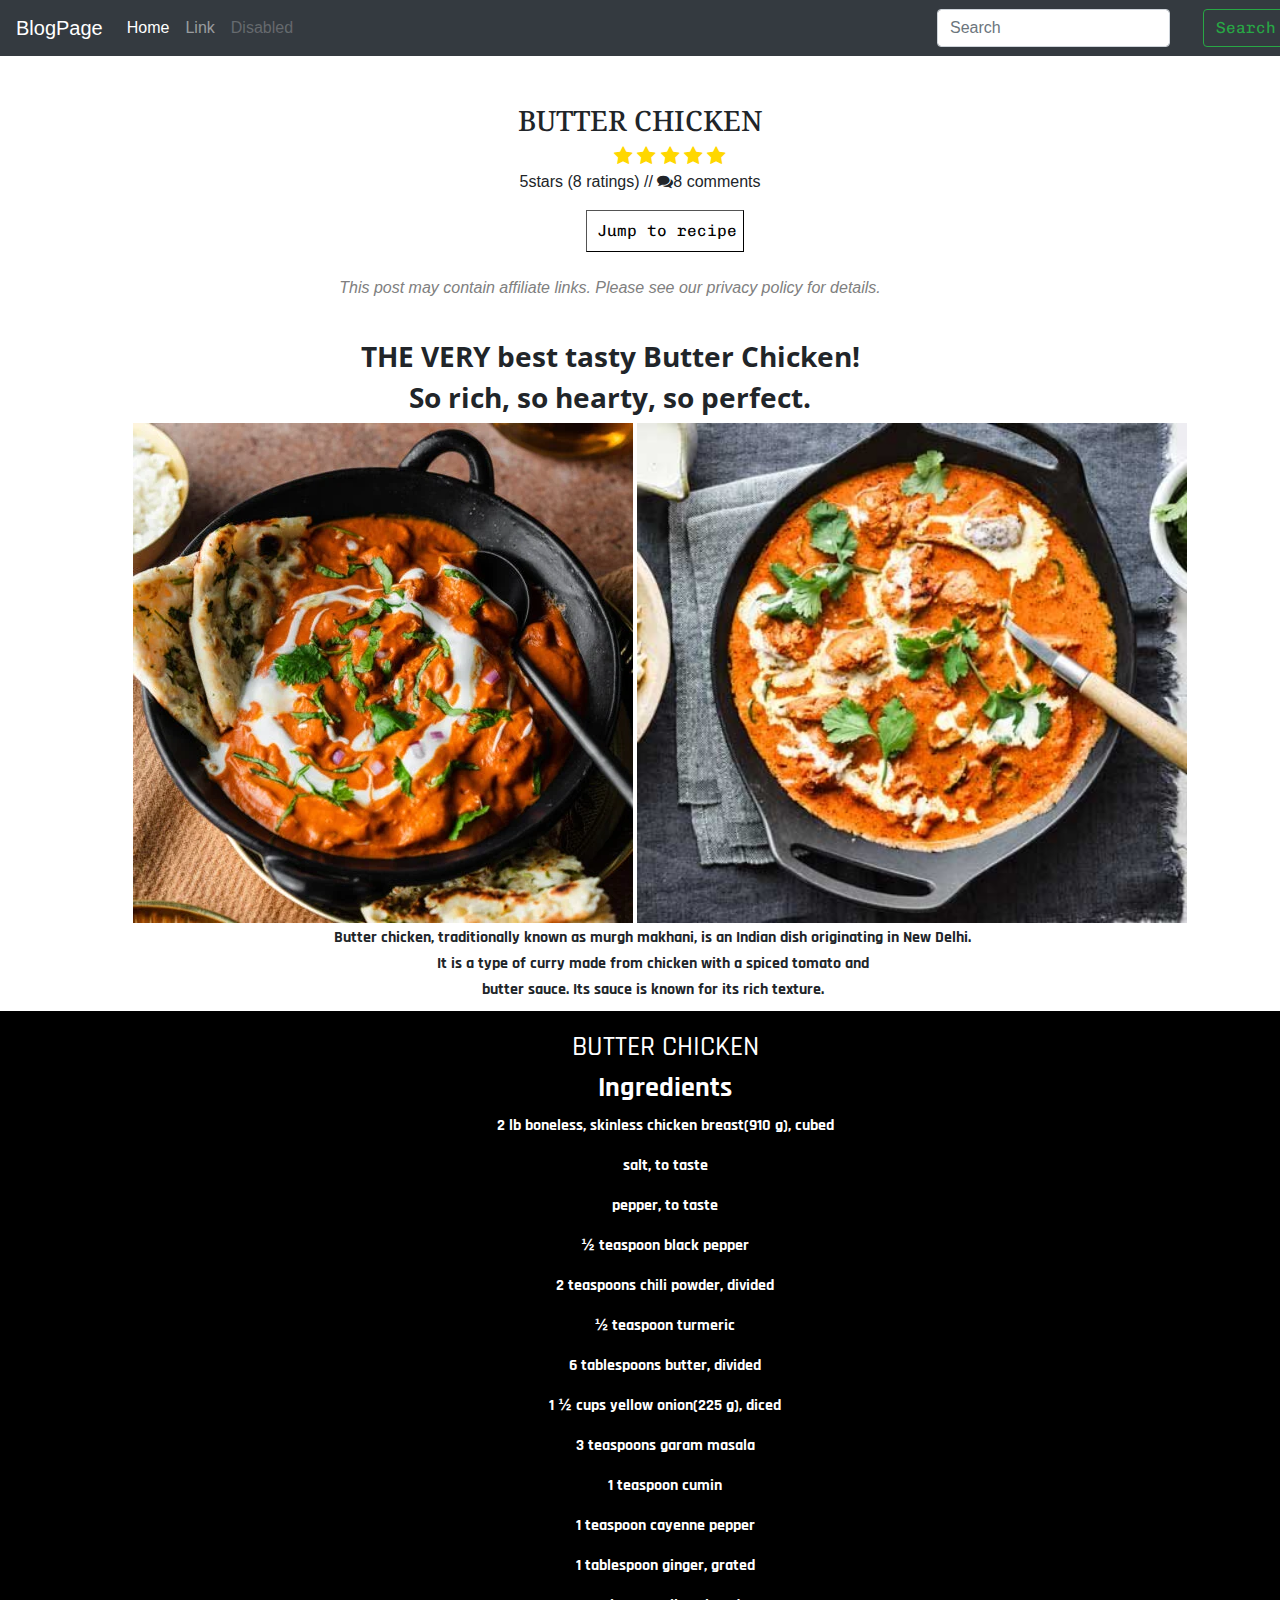
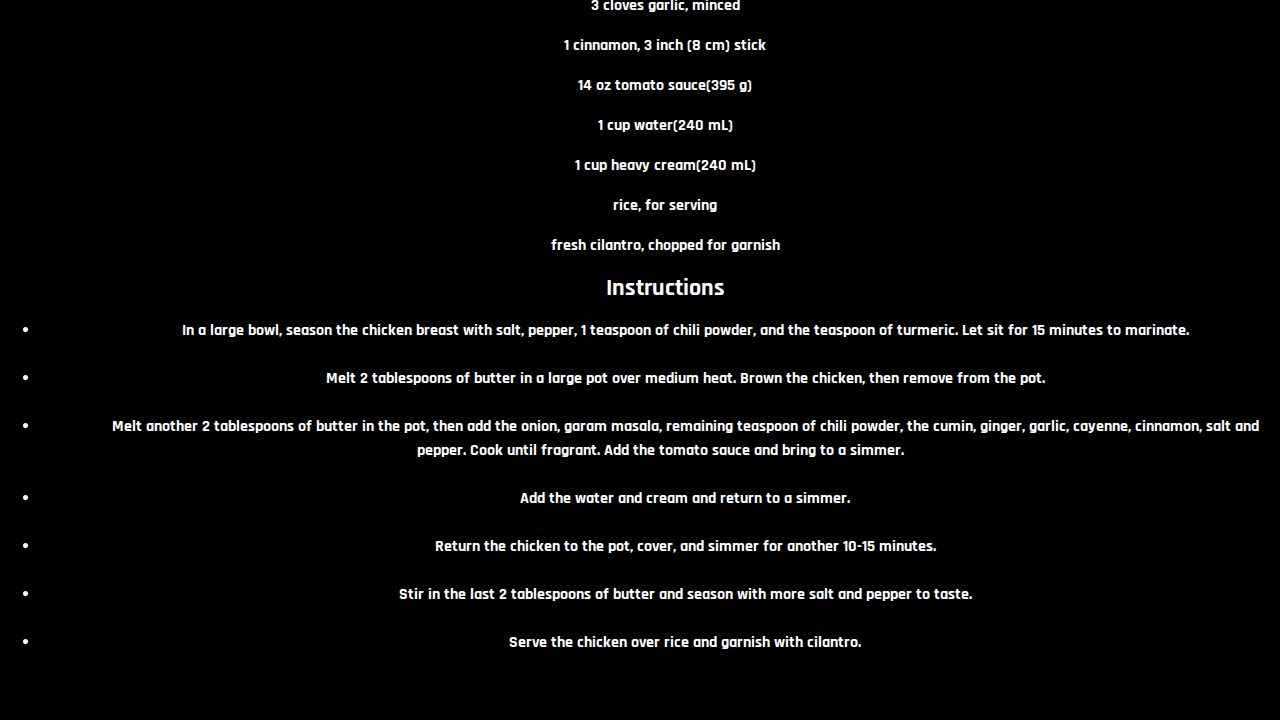
<file: FrontEndDev/butchick.html>
<!DOCTYPE html>
<html lang="en">
<head>
    <meta charset="UTF-8">
    <meta http-equiv="X-UA-Compatible" content="IE=edge">
    <meta name="viewport" content="width=device-width, initial-scale=1.0">
    <link rel="preconnect" href="https://fonts.googleapis.com"><link rel="preconnect" href="https://fonts.gstatic.com" crossorigin><link href="https://fonts.googleapis.com/css2?family=Noto+Serif+NP+Hmong&display=swap" rel="stylesheet">
    <link rel="stylesheet" href="https://cdnjs.cloudflare.com/ajax/libs/font-awesome/4.7.0/css/font-awesome.min.css">
    <link rel="stylesheet" href="https://cdn.jsdelivr.net/npm/bootstrap@4.0.0/dist/css/bootstrap.min.css" integrity="sha384-Gn5384xqQ1aoWXA+058RXPxPg6fy4IWvTNh0E263XmFcJlSAwiGgFAW/dAiS6JXm" crossorigin="anonymous">
    <link rel="preconnect" href="https://fonts.googleapis.com"><link rel="preconnect" href="https://fonts.gstatic.com" crossorigin><link href="https://fonts.googleapis.com/css2?family=Chivo+Mono:wght@200&display=swap" rel="stylesheet">
    <link rel="stylesheet" href="https://cdnjs.cloudflare.com/ajax/libs/font-awesome/4.7.0/css/font-awesome.min.css">
    <link rel="preconnect" href="https://fonts.googleapis.com"><link rel="preconnect" href="https://fonts.gstatic.com" crossorigin><link href="https://fonts.googleapis.com/css2?family=Ubuntu:wght@300&display=swap" rel="stylesheet">
    <link rel="preconnect" href="https://fonts.googleapis.com"><link rel="preconnect" href="https://fonts.gstatic.com" crossorigin><link href="https://fonts.googleapis.com/css2?family=Rajdhani&display=swap" rel="stylesheet">
    <link rel="preconnect" href="https://fonts.googleapis.com"><link rel="preconnect" href="https://fonts.gstatic.com" crossorigin><link href="https://fonts.googleapis.com/css2?family=Dancing+Script:wght@700&display=swap" rel="stylesheet">
    <link rel="preconnect" href="https://fonts.googleapis.com"><link rel="preconnect" href="https://fonts.gstatic.com" crossorigin><link href="https://fonts.googleapis.com/css2?family=Noto+Serif+NP+Hmong&display=swap" rel="stylesheet">
    <link rel="preconnect" href="https://fonts.googleapis.com"><link rel="preconnect" href="https://fonts.gstatic.com" crossorigin><link href="https://fonts.googleapis.com/css2?family=Rubik:ital,wght@1,300&display=swap" rel="stylesheet">
    <link rel="preconnect" href="https://fonts.googleapis.com"><link rel="preconnect" href="https://fonts.gstatic.com" crossorigin><link href="https://fonts.googleapis.com/css2?family=IM+Fell+Double+Pica:ital@1&display=swap" rel="stylesheet">
    <link rel="preconnect" href="https://fonts.googleapis.com"><link rel="preconnect" href="https://fonts.gstatic.com" crossorigin><link href="https://fonts.googleapis.com/css2?family=Open+Sans:ital,wght@1,300&display=swap" rel="stylesheet">
    <link rel="stylesheet" href="quickbut.css">
    <title>Butter Chicken</title>
</head>
<body>
    <div class = "class2">
        <nav class=" navbar navbar-expand-lg navbar-dark bg-dark">
          <a class=" center1 navbar-brand" href="#">BlogPage</a>
          <button class="navbar-toggler" type="button" data-toggle="collapse" data-target="#navbarTogglerDemo02" aria-controls="navbarTogglerDemo02" aria-expanded="false" aria-label="Toggle navigation">
            <span class="navbar-toggler-icon"></span>
          </button>
        
          <div class="center collapse navbar-collapse" id="navbarTogglerDemo02">
            <ul class="navbar-nav mr-auto mt-2 mt-lg-0">
              <li class="nav-item active">
                <a class="nav-link" href="#">Home <span class="sr-only">(current)</span></a>
              </li>
              <li class="nav-item">
                <a class="nav-link" href="#">Link</a>
              </li>
              <li class="nav-item">
                <a class="nav-link disabled" href="#">Disabled</a>
              </li>
            </ul>
            <form class="form-inline my-2 my-lg-0">
              <input class="form-control mr-sm-2" type="search" placeholder="Search">
              <button class="btn btn-outline-success my-2 my-sm-0" type="submit">Search</button>
            </form>
          </div>
        </nav>
        
        <br><br>

        <div class="div">
        <h3 class="heading">BUTTER CHICKEN</h3>
        
<span class="fa jax fa-star checked"></span>
<span class="fa jax fa-star checked"></span>
<span class="fa jax fa-star checked"></span>
<span class="fa jax fa-star checked"></span>
<span class="fa jax fa-star checked"></span>
<p>5stars (8 ratings) //
 
 
    <i class="fa fa-comments"></i>8 comments</p>
    <a href="#section1"><button>Jump to recipe</button></a>
    <br><br>
    <p class="afiliate"><em>This post may contain affiliate links. Please see our privacy policy for details.</em></p><br></bra>
    <h3 class="headh3"><b>THE VERY best tasty Butter Chicken!</b></h3>
    <h3 class="headh3"><b> So rich, so hearty, so perfect.</b>  </h3>


<div class="div2">
    <img class="img-ramen" src="BMSCE_FoodBlog/image/but1.webp" width="500px" height="500px">
    <img class="img-ramen" src="BMSCE_FoodBlog/image/but2.jpg" width="550px" height="500px">
    <!-- <img class="jeff"src="https://fsa.zobj.net/crop.php?r=[base64]" width="300px" height="380"> -->
    <!-- <div class="jeff-div">
        <p>Hey I am Jeff</p>
        <br><br>
        <p class="jeff-p">Come join me in my culinary </p>
        <p class="jeff-p"> adventures .where we'll be using </p>
        <p class="jeff-p">simple, fresh ingredients and </p>
        <p class="jeff-p">transforming them into sophisticated </p>
        <p class="jeff-p">and elegant meals for the everyday </p>
        <p class="jeff-p">home cook</p>
    </div> -->
    <br><br><p class="image-con"><strong>Butter chicken, traditionally known as murgh makhani, is an Indian dish originating in New Delhi.</strong></p>
    <p class="image-con"><strong>It is a type of curry made from chicken with a spiced tomato and<strong></strong> </p>
    <p class="image-con"><strong> butter sauce. Its sauce is known for its rich texture.
         </strong></p>
<div class="classss">
  <section id="section1">
    <div class="recipe">
        <h3>BUTTER CHICKEN</h3>
        <h3><strong>Ingredients</strong></h3>
        <p class="para">
          2 lb boneless, skinless chicken breast(910 g), cubed
        </p>
        <p class="para">
          salt, to taste
        </p>
        <p class="para">
          pepper, to taste
        </p>
        <p class="para">
          ½ teaspoon black pepper
        </p>
        <p class="para">
          2 teaspoons chili powder, divided
        </p>
        <p class="para">
          ½ teaspoon turmeric
        </p>
        <p class="para">
            6 tablespoons butter, divided
        </p>
        <p class="para">
            1 ½ cups yellow onion(225 g), diced
        </p>
        <p class="para">
            3 teaspoons garam masala
        </p>
        <p class="para">
            1 teaspoon cumin
        </p>
        <p class="para">
            1 teaspoon cayenne pepper
        </p>
        <p class="para">
            1 tablespoon ginger, grated
        </p>
        <p class="para">
            3 cloves garlic, minced
        </p>
        <p class="para">
            1 cinnamon, 3 inch (8 cm) stick
        </p>
        <p class="para">
            14 oz tomato sauce(395 g)
        </p>
        <p class="para">
            1 cup water(240 mL)
        </p>
        <p class="para">
            1 cup heavy cream(240 mL)
        </p>
        <p class="para">
            rice, for serving
        </p>
        <p class="para">
            fresh cilantro, chopped for garnish
        </p>
    
   
      <h4><strong>Instructions</strong></h4>
      <p class="para">
      <ul>
        <li>In a large bowl, season the chicken breast with salt, pepper, 1 teaspoon of chili powder, and the teaspoon of turmeric. Let sit for 15 minutes to marinate.</li><br>
        <li>Melt 2 tablespoons of butter in a large pot over medium heat. Brown the chicken, then remove from the pot.</li><br>
        <li>Melt another 2 tablespoons of butter in the pot, then add the onion, garam masala, remaining teaspoon of chili powder, the cumin, ginger, garlic, cayenne, cinnamon, salt and pepper. Cook until fragrant. Add the tomato sauce and bring to a simmer.</li><br>
        <li>Add the water and cream and return to a simmer.</li><br>
        <li>Return the chicken to the pot, cover, and simmer for another 10-15 minutes.</li><br>
        <li>Stir in the last 2 tablespoons of butter and season with more salt and pepper to taste.</li><br>
        <li>Serve the chicken over rice and garnish with cilantro.</li><br>
      </ul>
      
  
  </div>
</section>
</div>

</div>
        </div>
    
</body>
</html>
<!-- 1 tablespoon olive oil
▢1 pound lean ground beef
▢½ teaspoon salt
▢½ teaspoon black pepper
▢1 onion diced
▢2 garlic cloves minced
▢1 teaspoon oregano
▢1 teaspoon basil
▢½ teaspoon crushed red pepper
▢2 15-ounce cans crushed tomatoes

▢2 tablespoons tomato paste
▢16 ounces Spaghetti or penne pasta for serving
▢Fresh basil for serving -->
</file>
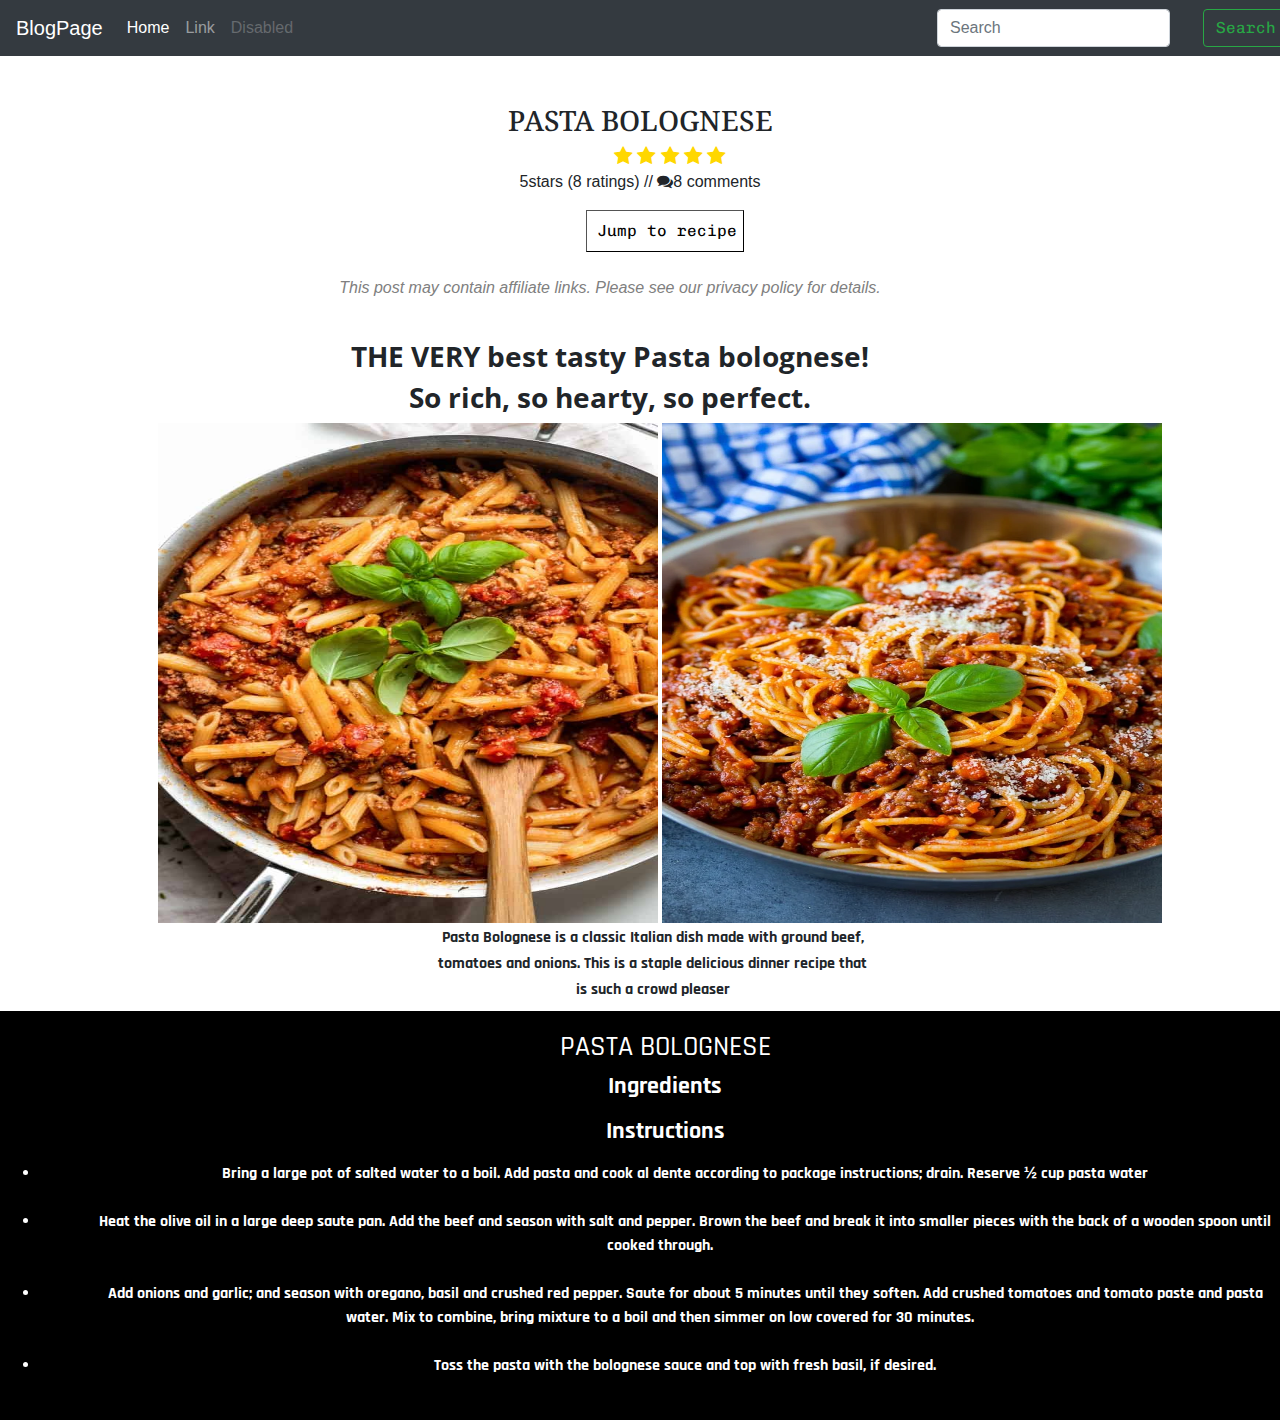
<file: FrontEndDev/butterchicken.html>
<!DOCTYPE html>
<html lang="en">
<head>
    <meta charset="UTF-8">
    <meta http-equiv="X-UA-Compatible" content="IE=edge">
    <meta name="viewport" content="width=device-width, initial-scale=1.0">
    <link rel="preconnect" href="https://fonts.googleapis.com"><link rel="preconnect" href="https://fonts.gstatic.com" crossorigin><link href="https://fonts.googleapis.com/css2?family=Noto+Serif+NP+Hmong&display=swap" rel="stylesheet">
    <link rel="stylesheet" href="https://cdnjs.cloudflare.com/ajax/libs/font-awesome/4.7.0/css/font-awesome.min.css">
    <link rel="stylesheet" href="https://cdn.jsdelivr.net/npm/bootstrap@4.0.0/dist/css/bootstrap.min.css" integrity="sha384-Gn5384xqQ1aoWXA+058RXPxPg6fy4IWvTNh0E263XmFcJlSAwiGgFAW/dAiS6JXm" crossorigin="anonymous">
    <link rel="preconnect" href="https://fonts.googleapis.com"><link rel="preconnect" href="https://fonts.gstatic.com" crossorigin><link href="https://fonts.googleapis.com/css2?family=Chivo+Mono:wght@200&display=swap" rel="stylesheet">
    <link rel="stylesheet" href="https://cdnjs.cloudflare.com/ajax/libs/font-awesome/4.7.0/css/font-awesome.min.css">
    <link rel="preconnect" href="https://fonts.googleapis.com"><link rel="preconnect" href="https://fonts.gstatic.com" crossorigin><link href="https://fonts.googleapis.com/css2?family=Ubuntu:wght@300&display=swap" rel="stylesheet">
    <link rel="preconnect" href="https://fonts.googleapis.com"><link rel="preconnect" href="https://fonts.gstatic.com" crossorigin><link href="https://fonts.googleapis.com/css2?family=Rajdhani&display=swap" rel="stylesheet">
    <link rel="preconnect" href="https://fonts.googleapis.com"><link rel="preconnect" href="https://fonts.gstatic.com" crossorigin><link href="https://fonts.googleapis.com/css2?family=Dancing+Script:wght@700&display=swap" rel="stylesheet">
    <link rel="preconnect" href="https://fonts.googleapis.com"><link rel="preconnect" href="https://fonts.gstatic.com" crossorigin><link href="https://fonts.googleapis.com/css2?family=Noto+Serif+NP+Hmong&display=swap" rel="stylesheet">
    <link rel="preconnect" href="https://fonts.googleapis.com"><link rel="preconnect" href="https://fonts.gstatic.com" crossorigin><link href="https://fonts.googleapis.com/css2?family=Rubik:ital,wght@1,300&display=swap" rel="stylesheet">
    <link rel="preconnect" href="https://fonts.googleapis.com"><link rel="preconnect" href="https://fonts.gstatic.com" crossorigin><link href="https://fonts.googleapis.com/css2?family=IM+Fell+Double+Pica:ital@1&display=swap" rel="stylesheet">
    <link rel="preconnect" href="https://fonts.googleapis.com"><link rel="preconnect" href="https://fonts.gstatic.com" crossorigin><link href="https://fonts.googleapis.com/css2?family=Open+Sans:ital,wght@1,300&display=swap" rel="stylesheet">
    <link rel="stylesheet" href="quickbut.css">
    <title>Pasta bolognese</title>
</head>
<body>
    <div class = "class2">
        <nav class=" navbar navbar-expand-lg navbar-dark bg-dark">
          <a class=" center1 navbar-brand" href="#">BlogPage</a>
          <button class="navbar-toggler" type="button" data-toggle="collapse" data-target="#navbarTogglerDemo02" aria-controls="navbarTogglerDemo02" aria-expanded="false" aria-label="Toggle navigation">
            <span class="navbar-toggler-icon"></span>
          </button>
        
          <div class="center collapse navbar-collapse" id="navbarTogglerDemo02">
            <ul class="navbar-nav mr-auto mt-2 mt-lg-0">
              <li class="nav-item active">
                <a class="nav-link" href="#">Home <span class="sr-only">(current)</span></a>
              </li>
              <li class="nav-item">
                <a class="nav-link" href="#">Link</a>
              </li>
              <li class="nav-item">
                <a class="nav-link disabled" href="#">Disabled</a>
              </li>
            </ul>
            <form class="form-inline my-2 my-lg-0">
              <input class="form-control mr-sm-2" type="search" placeholder="Search">
              <button class="btn btn-outline-success my-2 my-sm-0" type="submit">Search</button>
            </form>
          </div>
        </nav>
        
        <br><br>

        <div class="div">
        <h3 class="heading">PASTA BOLOGNESE</h3>
        
<span class="fa jax fa-star checked"></span>
<span class="fa jax fa-star checked"></span>
<span class="fa jax fa-star checked"></span>
<span class="fa jax fa-star checked"></span>
<span class="fa jax fa-star checked"></span>
<p>5stars (8 ratings) //
 
 
    <i class="fa fa-comments"></i>8 comments</p>
    <a href="#section1"><button>Jump to recipe</button></a>
    <br><br>
    <p class="afiliate"><em>This post may contain affiliate links. Please see our privacy policy for details.</em></p><br></bra>
    <h3 class="headh3"><b>THE VERY best tasty Pasta bolognese!</b></h3>
    <h3 class="headh3"><b> So rich, so hearty, so perfect.</b>  </h3>


<div class="div2">
    <img class="img-ramen" src="BMSCE_FoodBlog/image/pasta1.jpg " width="500px" height="500px">
    <img class="img-ramen" src="BMSCE_FoodBlog/image/pasta-bolognese-6.webp" width="500px" height="500px">
    <!-- <img class="jeff"src="https://fsa.zobj.net/crop.php?r=[base64]" width="300px" height="380"> -->
    <!-- <div class="jeff-div">
        <p>Hey I am Jeff</p>
        <br><br>
        <p class="jeff-p">Come join me in my culinary </p>
        <p class="jeff-p"> adventures .where we'll be using </p>
        <p class="jeff-p">simple, fresh ingredients and </p>
        <p class="jeff-p">transforming them into sophisticated </p>
        <p class="jeff-p">and elegant meals for the everyday </p>
        <p class="jeff-p">home cook</p>
    </div> -->
    <br><br><p class="image-con"><strong>Pasta Bolognese is a classic Italian dish made with ground beef,</strong></p>
    <p class="image-con"><strong>tomatoes and onions. This is a staple delicious dinner recipe that<strong></strong> </p>
    <p class="image-con"><strong> is such a crowd pleaser 
         </strong></p>
<div class="classss">
  <section id="section1">
    <div class="recipe">
        <h3>PASTA BOLOGNESE</h3>
        <h4><strong>Ingredients</strong></h4>
        <p class="para">
            
        </p>
        <p class="para">
            
        </p>
        <p class="para">
            
        </p>
        <p class="para">
        
        </p>
        <p class="para">
            
        </p>
        <p class="para">
          
        </p>
        <p class="para">
          
        </p>
        <p class="para">
          
        </p>
        <p class="para">
          
        </p>
        <p class="para">
          
        </p>
        <p class="para">
          
        </p>
        <p class="para">
          
        </p>
        
    
   
      <h4><strong>Instructions</strong></h4>
      <p class="para">
      <ul>
        <li>Bring a large pot of salted water to a boil. Add pasta and cook al dente according to package instructions; drain. Reserve ½ cup pasta water</li><br>
        <li>Heat the olive oil in a large deep saute pan. Add the beef and season with salt and pepper. Brown the beef and break it into smaller pieces with the back of a wooden spoon until cooked through.</li><br>
        <li>Add onions and garlic; and season with oregano, basil and crushed red pepper. Saute for about 5 minutes until they soften. Add crushed tomatoes and tomato paste and pasta water. Mix to combine, bring mixture to a boil and then simmer on low covered for 30 minutes.</li><br>
        <li> Toss the pasta with the bolognese sauce and top with fresh basil, if desired.</li>
      </ul>
      
  
  </div>
</section>
</div>

</div>
        </div>
    
</body>
</html>
<!-- 1 tablespoon olive oil
▢1 pound lean ground beef
▢½ teaspoon salt
▢½ teaspoon black pepper
▢1 onion diced
▢2 garlic cloves minced
▢1 teaspoon oregano
▢1 teaspoon basil
▢½ teaspoon crushed red pepper
▢2 15-ounce cans crushed tomatoes

▢2 tablespoons tomato paste
▢16 ounces Spaghetti or penne pasta for serving
▢Fresh basil for serving -->
</file>
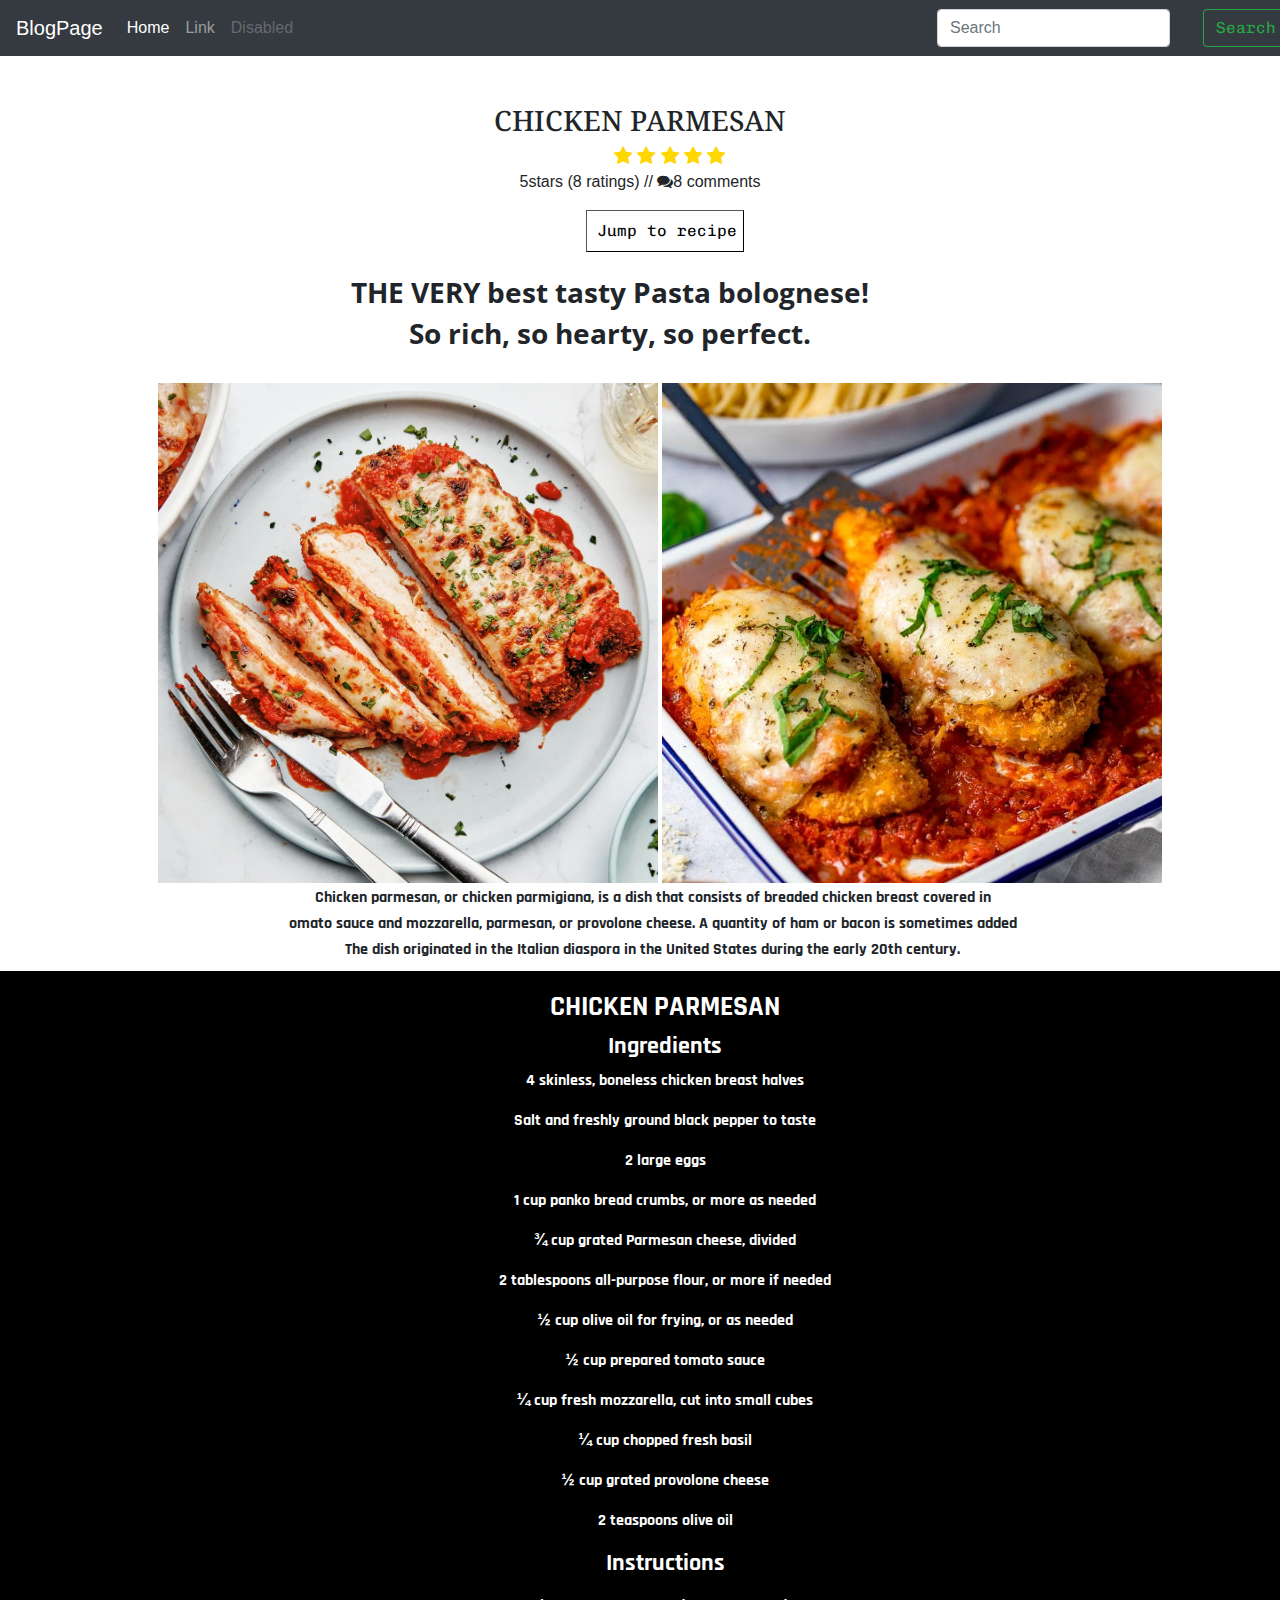
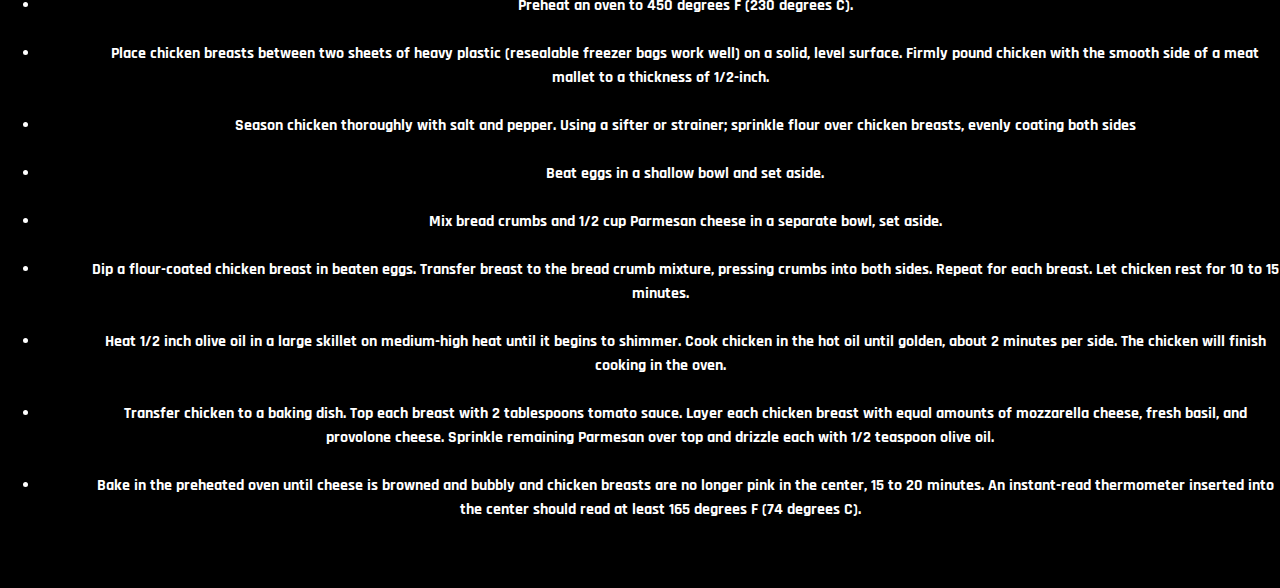
<file: FrontEndDev/parmesan.html>
<!DOCTYPE html>
<html lang="en">
<head>
    <meta charset="UTF-8">
    <meta http-equiv="X-UA-Compatible" content="IE=edge">
    <meta name="viewport" content="width=device-width, initial-scale=1.0">
    <link rel="preconnect" href="https://fonts.googleapis.com"><link rel="preconnect" href="https://fonts.gstatic.com" crossorigin><link href="https://fonts.googleapis.com/css2?family=Noto+Serif+NP+Hmong&display=swap" rel="stylesheet">
    <link rel="stylesheet" href="https://cdnjs.cloudflare.com/ajax/libs/font-awesome/4.7.0/css/font-awesome.min.css">
    <link rel="stylesheet" href="https://cdn.jsdelivr.net/npm/bootstrap@4.0.0/dist/css/bootstrap.min.css" integrity="sha384-Gn5384xqQ1aoWXA+058RXPxPg6fy4IWvTNh0E263XmFcJlSAwiGgFAW/dAiS6JXm" crossorigin="anonymous">
    <link rel="preconnect" href="https://fonts.googleapis.com"><link rel="preconnect" href="https://fonts.gstatic.com" crossorigin><link href="https://fonts.googleapis.com/css2?family=Chivo+Mono:wght@200&display=swap" rel="stylesheet">
    <link rel="stylesheet" href="https://cdnjs.cloudflare.com/ajax/libs/font-awesome/4.7.0/css/font-awesome.min.css">
    <link rel="preconnect" href="https://fonts.googleapis.com"><link rel="preconnect" href="https://fonts.gstatic.com" crossorigin><link href="https://fonts.googleapis.com/css2?family=Ubuntu:wght@300&display=swap" rel="stylesheet">
    <link rel="preconnect" href="https://fonts.googleapis.com"><link rel="preconnect" href="https://fonts.gstatic.com" crossorigin><link href="https://fonts.googleapis.com/css2?family=Rajdhani&display=swap" rel="stylesheet">
    <link rel="preconnect" href="https://fonts.googleapis.com"><link rel="preconnect" href="https://fonts.gstatic.com" crossorigin><link href="https://fonts.googleapis.com/css2?family=Dancing+Script:wght@700&display=swap" rel="stylesheet">
    <link rel="preconnect" href="https://fonts.googleapis.com"><link rel="preconnect" href="https://fonts.gstatic.com" crossorigin><link href="https://fonts.googleapis.com/css2?family=Noto+Serif+NP+Hmong&display=swap" rel="stylesheet">
    <link rel="preconnect" href="https://fonts.googleapis.com"><link rel="preconnect" href="https://fonts.gstatic.com" crossorigin><link href="https://fonts.googleapis.com/css2?family=Rubik:ital,wght@1,300&display=swap" rel="stylesheet">
    <link rel="preconnect" href="https://fonts.googleapis.com"><link rel="preconnect" href="https://fonts.gstatic.com" crossorigin><link href="https://fonts.googleapis.com/css2?family=IM+Fell+Double+Pica:ital@1&display=swap" rel="stylesheet">
    <link rel="preconnect" href="https://fonts.googleapis.com"><link rel="preconnect" href="https://fonts.gstatic.com" crossorigin><link href="https://fonts.googleapis.com/css2?family=Open+Sans:ital,wght@1,300&display=swap" rel="stylesheet">
    <link rel="stylesheet" href="quickbut.css">
    <title>Chicken parmesan</title>
</head>
<body>
    <div class = "class2">
        <nav class=" navbar navbar-expand-lg navbar-dark bg-dark">
          <a class=" center1 navbar-brand" href="#">BlogPage</a>
          <button class="navbar-toggler" type="button" data-toggle="collapse" data-target="#navbarTogglerDemo02" aria-controls="navbarTogglerDemo02" aria-expanded="false" aria-label="Toggle navigation">
            <span class="navbar-toggler-icon"></span>
          </button>
        
          <div class="center collapse navbar-collapse" id="navbarTogglerDemo02">
            <ul class="navbar-nav mr-auto mt-2 mt-lg-0">
              <li class="nav-item active">
                <a class="nav-link" href="#">Home <span class="sr-only">(current)</span></a>
              </li>
              <li class="nav-item">
                <a class="nav-link" href="#">Link</a>
              </li>
              <li class="nav-item">
                <a class="nav-link disabled" href="#">Disabled</a>
              </li>
            </ul>
            <form class="form-inline my-2 my-lg-0">
              <input class="form-control mr-sm-2" type="search" placeholder="Search">
              <button class="btn btn-outline-success my-2 my-sm-0" type="submit">Search</button>
            </form>
          </div>
        </nav>
        
        <br><br>

        <div class="div">
        <h3 class="heading">CHICKEN PARMESAN</h3>
        
<span class="fa jax fa-star checked"></span>
<span class="fa jax fa-star checked"></span>
<span class="fa jax fa-star checked"></span>
<span class="fa jax fa-star checked"></span>
<span class="fa jax fa-star checked"></span>
<p>5stars (8 ratings) //
 
 
    <i class="fa fa-comments"></i>8 comments</p>
    <a href="#section1"><button>Jump to recipe</button></a>
    <br><br>
  
    <h3 class="headh3"><b>THE VERY best tasty Pasta bolognese!</b></h3>
    <h3 class="headh3"><b> So rich, so hearty, so perfect.</b>  </h3>
<br>

<div class="div2">
    <img class="img-ramen" src="BMSCE_FoodBlog/image/cp1.webp" width="500px" height="500px">
    <img class="img-ramen" src="BMSCE_FoodBlog/image/cp2.jpg" width="500px" height="500px">
    <!-- <img class="jeff"src="https://fsa.zobj.net/crop.php?r=[base64]" width="300px" height="380"> -->
    <!-- <div class="jeff-div">
        <p>Hey I am Jeff</p>
        <br><br>
        <p class="jeff-p">Come join me in my culinary </p>
        <p class="jeff-p"> adventures .where we'll be using </p>
        <p class="jeff-p">simple, fresh ingredients and </p>
        <p class="jeff-p">transforming them into sophisticated </p>
        <p class="jeff-p">and elegant meals for the everyday </p>
        <p class="jeff-p">home cook</p>
    </div> -->
    <br><br><p class="image-con"><strong>Chicken parmesan, or chicken parmigiana, is a dish that consists of breaded chicken breast covered in</strong></p>
    <p class="image-con"><strong>omato sauce and mozzarella, parmesan, or provolone cheese. A quantity of ham or bacon is sometimes added<strong></strong> </p>
    <p class="image-con"><strong> The dish originated in the Italian diaspora in the United States during the early 20th century. 
         </strong></p>
<div class="classss">
  <section id="section1">
    <div class="recipe">
      <h3><strong>CHICKEN PARMESAN</strong></h3>
      <h4><strong>Ingredients</strong></h4>
      <p class="para">
        4 skinless, boneless chicken breast halves
      </p>
      <p class="para">
        Salt and freshly ground black pepper to taste
      </p>
      <p class="para">
        2 large eggs
      </p>
      <p class="para">
        1 cup panko bread crumbs, or more as needed
      </p>
      <p class="para">
        ¾ cup grated Parmesan cheese, divided
      </p>
      <p class="para">
        2 tablespoons all-purpose flour, or more if needed
      </p>
      <p class="para">
        ½ cup olive oil for frying, or as needed
      </p>
      <p class="para">
        ½ cup prepared tomato sauce
      </p>
      <p class="para">
        ¼ cup fresh mozzarella, cut into small cubes
      </p>
      <p class="para">
        ¼ cup chopped fresh basil
      </p>
      <p class="para">
        ½ cup grated provolone cheese
      </p>
      <p class="para">
        2 teaspoons olive oil
      </p>
      
      </div>
      <div class="recipe">
      <h4><strong>Instructions</strong></h4>
      <p class="para">
      <ul>
      <li>Preheat an oven to 450 degrees F (230 degrees C).</li><br>
      <li>Place chicken breasts between two sheets of heavy plastic (resealable freezer bags work well) on a solid, level surface. Firmly pound chicken with the smooth side of a meat mallet to a thickness of 1/2-inch.</li><br>
      <li>Season chicken thoroughly with salt and pepper. Using a sifter or strainer; sprinkle flour over chicken breasts, evenly coating both sides</li><br>
      <li>Beat eggs in a shallow bowl and set aside.</li><br>
      <li>Mix bread crumbs and 1/2 cup Parmesan cheese in a separate bowl, set aside.</li><br>
      <li>Dip a flour-coated chicken breast in beaten eggs. Transfer breast to the bread crumb mixture, pressing crumbs into both sides. Repeat for each breast. Let chicken rest for 10 to 15 minutes.</li><br>
      <li>Heat 1/2 inch olive oil in a large skillet on medium-high heat until it begins to shimmer. Cook chicken in the hot oil until golden, about 2 minutes per side. The chicken will finish cooking in the oven.</li><br>
      <li>Transfer chicken to a baking dish. Top each breast with 2 tablespoons tomato sauce. Layer each chicken breast with equal amounts of mozzarella cheese, fresh basil, and provolone cheese. Sprinkle remaining Parmesan over top and drizzle each with 1/2 teaspoon olive oil.</li><br>
      <li>Bake in the preheated oven until cheese is browned and bubbly and chicken breasts are no longer pink in the center, 15 to 20 minutes. An instant-read thermometer inserted into the center should read at least 165 degrees F (74 degrees C).</li><br>
      </ul>
      
  
  </div>
</section>
</div>

</div>
        </div>
    
</body>
</html>
</file>
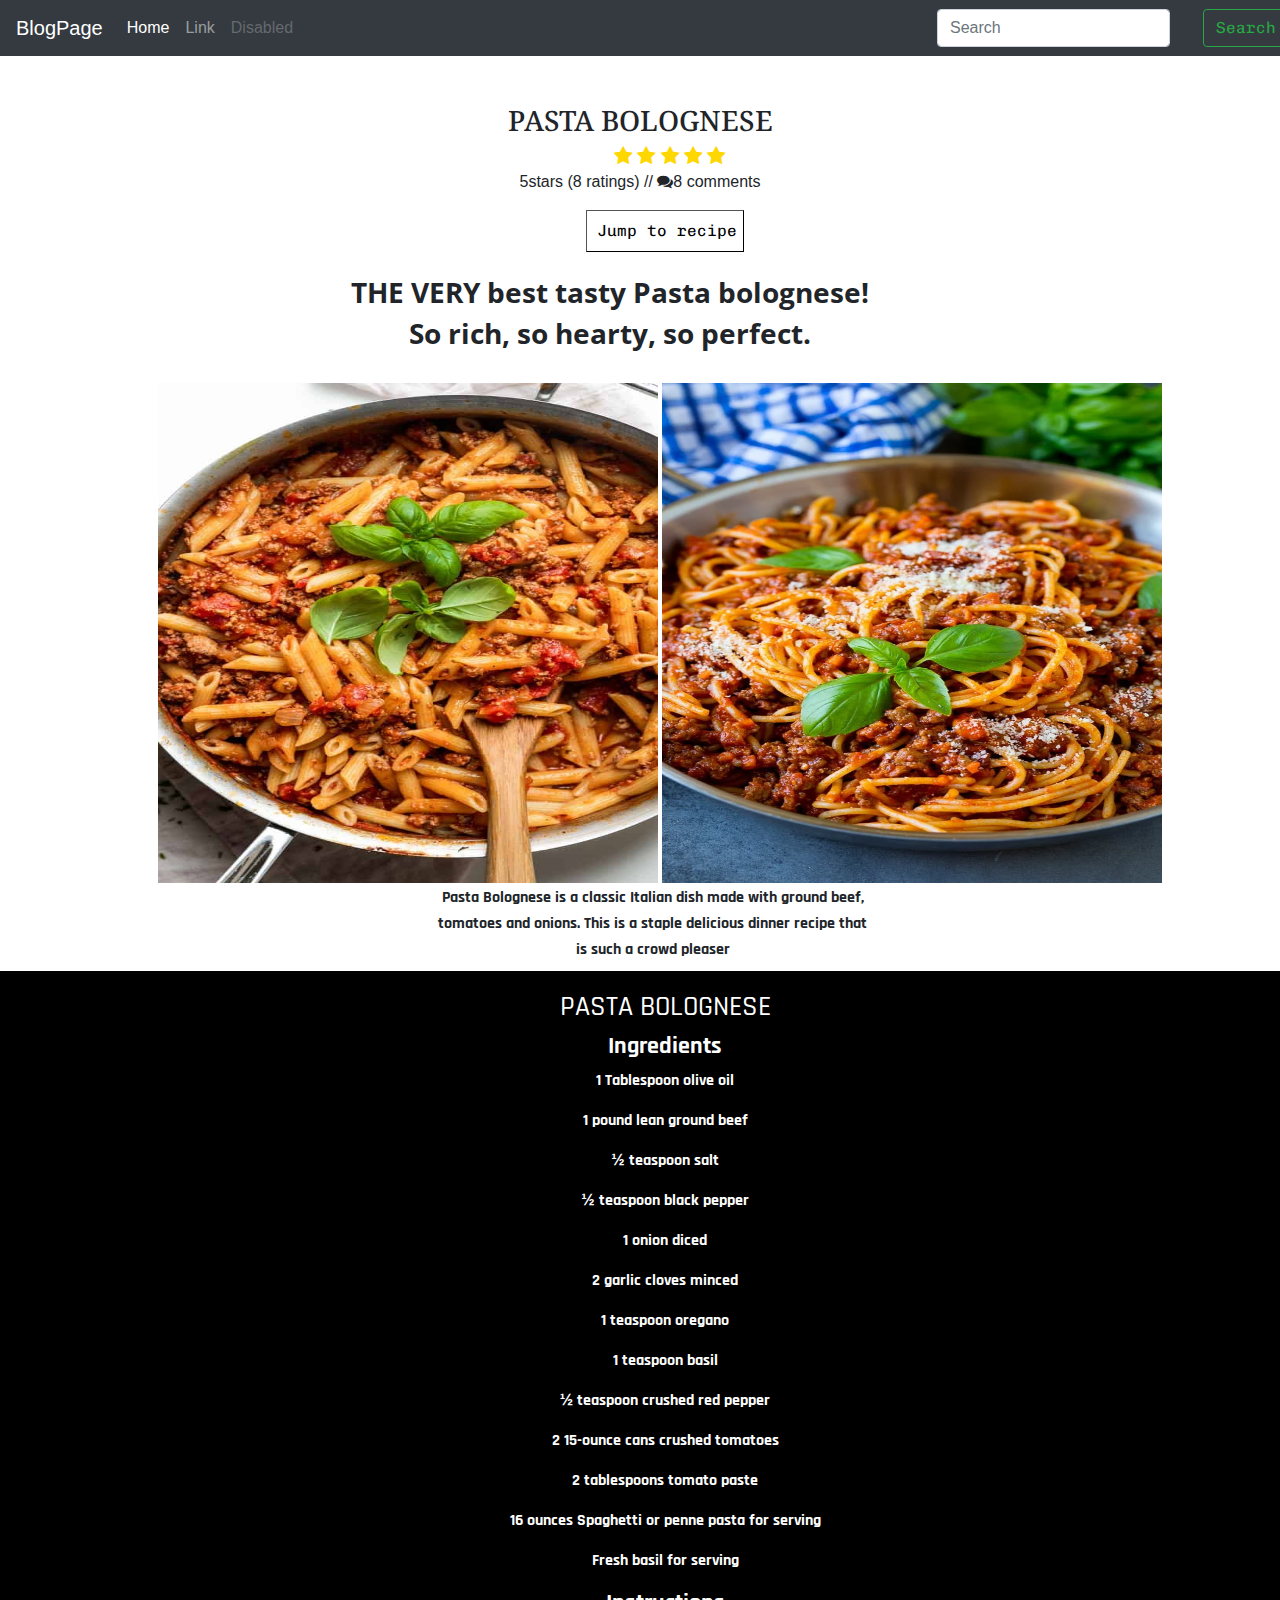
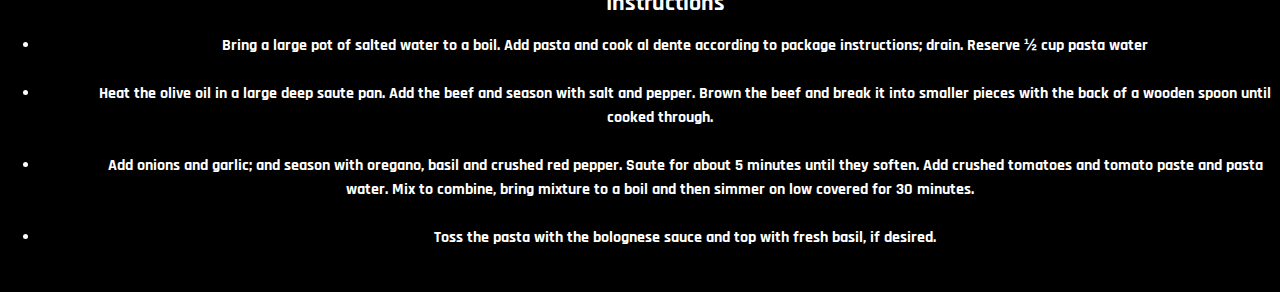
<file: FrontEndDev/pastabolognese.html>
<!DOCTYPE html>
<html lang="en">
<head>
    <meta charset="UTF-8">
    <meta http-equiv="X-UA-Compatible" content="IE=edge">
    <meta name="viewport" content="width=device-width, initial-scale=1.0">
    <link rel="preconnect" href="https://fonts.googleapis.com"><link rel="preconnect" href="https://fonts.gstatic.com" crossorigin><link href="https://fonts.googleapis.com/css2?family=Noto+Serif+NP+Hmong&display=swap" rel="stylesheet">
    <link rel="stylesheet" href="https://cdnjs.cloudflare.com/ajax/libs/font-awesome/4.7.0/css/font-awesome.min.css">
    <link rel="stylesheet" href="https://cdn.jsdelivr.net/npm/bootstrap@4.0.0/dist/css/bootstrap.min.css" integrity="sha384-Gn5384xqQ1aoWXA+058RXPxPg6fy4IWvTNh0E263XmFcJlSAwiGgFAW/dAiS6JXm" crossorigin="anonymous">
    <link rel="preconnect" href="https://fonts.googleapis.com"><link rel="preconnect" href="https://fonts.gstatic.com" crossorigin><link href="https://fonts.googleapis.com/css2?family=Chivo+Mono:wght@200&display=swap" rel="stylesheet">
    <link rel="stylesheet" href="https://cdnjs.cloudflare.com/ajax/libs/font-awesome/4.7.0/css/font-awesome.min.css">
    <link rel="preconnect" href="https://fonts.googleapis.com"><link rel="preconnect" href="https://fonts.gstatic.com" crossorigin><link href="https://fonts.googleapis.com/css2?family=Ubuntu:wght@300&display=swap" rel="stylesheet">
    <link rel="preconnect" href="https://fonts.googleapis.com"><link rel="preconnect" href="https://fonts.gstatic.com" crossorigin><link href="https://fonts.googleapis.com/css2?family=Rajdhani&display=swap" rel="stylesheet">
    <link rel="preconnect" href="https://fonts.googleapis.com"><link rel="preconnect" href="https://fonts.gstatic.com" crossorigin><link href="https://fonts.googleapis.com/css2?family=Dancing+Script:wght@700&display=swap" rel="stylesheet">
    <link rel="preconnect" href="https://fonts.googleapis.com"><link rel="preconnect" href="https://fonts.gstatic.com" crossorigin><link href="https://fonts.googleapis.com/css2?family=Noto+Serif+NP+Hmong&display=swap" rel="stylesheet">
    <link rel="preconnect" href="https://fonts.googleapis.com"><link rel="preconnect" href="https://fonts.gstatic.com" crossorigin><link href="https://fonts.googleapis.com/css2?family=Rubik:ital,wght@1,300&display=swap" rel="stylesheet">
    <link rel="preconnect" href="https://fonts.googleapis.com"><link rel="preconnect" href="https://fonts.gstatic.com" crossorigin><link href="https://fonts.googleapis.com/css2?family=IM+Fell+Double+Pica:ital@1&display=swap" rel="stylesheet">
    <link rel="preconnect" href="https://fonts.googleapis.com"><link rel="preconnect" href="https://fonts.gstatic.com" crossorigin><link href="https://fonts.googleapis.com/css2?family=Open+Sans:ital,wght@1,300&display=swap" rel="stylesheet">
    <link rel="stylesheet" href="quickbut.css">
    <title>Pasta bolognese</title>
</head>
<body>
    <div class = "class2">
        <nav class=" navbar navbar-expand-lg navbar-dark bg-dark">
          <a class=" center1 navbar-brand" href="#">BlogPage</a>
          <button class="navbar-toggler" type="button" data-toggle="collapse" data-target="#navbarTogglerDemo02" aria-controls="navbarTogglerDemo02" aria-expanded="false" aria-label="Toggle navigation">
            <span class="navbar-toggler-icon"></span>
          </button>
        
          <div class="center collapse navbar-collapse" id="navbarTogglerDemo02">
            <ul class="navbar-nav mr-auto mt-2 mt-lg-0">
              <li class="nav-item active">
                <a class="nav-link" href="#">Home <span class="sr-only">(current)</span></a>
              </li>
              <li class="nav-item">
                <a class="nav-link" href="#">Link</a>
              </li>
              <li class="nav-item">
                <a class="nav-link disabled" href="#">Disabled</a>
              </li>
            </ul>
            <form class="form-inline my-2 my-lg-0">
              <input class="form-control mr-sm-2" type="search" placeholder="Search">
              <button class="btn btn-outline-success my-2 my-sm-0" type="submit">Search</button>
            </form>
          </div>
        </nav>
        
        <br><br>

        <div class="div">
        <h3 class="heading">PASTA BOLOGNESE</h3>
        
<span class="fa jax fa-star checked"></span>
<span class="fa jax fa-star checked"></span>
<span class="fa jax fa-star checked"></span>
<span class="fa jax fa-star checked"></span>
<span class="fa jax fa-star checked"></span>
<p>5stars (8 ratings) //
 
 
    <i class="fa fa-comments"></i>8 comments</p>
    <a href="#section1"><button>Jump to recipe</button></a>
    <br><br>
  
    <h3 class="headh3"><b>THE VERY best tasty Pasta bolognese!</b></h3>
    <h3 class="headh3"><b> So rich, so hearty, so perfect.</b>  </h3>

<br>
<div class="div2">
    <img class="img-ramen" src="BMSCE_FoodBlog/image/pasta1.jpg " width="500px" height="500px">
    <img class="img-ramen" src="BMSCE_FoodBlog/image/pasta-bolognese-6.webp" width="500px" height="500px">
    <!-- <img class="jeff"src="https://fsa.zobj.net/crop.php?r=[base64]" width="300px" height="380"> -->
    <!-- <div class="jeff-div">
        <p>Hey I am Jeff</p>
        <br><br>
        <p class="jeff-p">Come join me in my culinary </p>
        <p class="jeff-p"> adventures .where we'll be using </p>
        <p class="jeff-p">simple, fresh ingredients and </p>
        <p class="jeff-p">transforming them into sophisticated </p>
        <p class="jeff-p">and elegant meals for the everyday </p>
        <p class="jeff-p">home cook</p>
    </div> -->
    <br><br><p class="image-con"><strong>Pasta Bolognese is a classic Italian dish made with ground beef,</strong></p>
    <p class="image-con"><strong>tomatoes and onions. This is a staple delicious dinner recipe that<strong></strong> </p>
    <p class="image-con"><strong> is such a crowd pleaser 
         </strong></p>
<div class="classss">
  <section id="section1">
    <div class="recipe">
        <h3>PASTA BOLOGNESE</h3>
        <h4><strong>Ingredients</strong></h4>
        <p class="para">
          1 Tablespoon olive oil
        </p>
        <p class="para">
          1 pound lean ground beef
        </p>
        <p class="para">
          ½ teaspoon salt
        </p>
        <p class="para">
          ½ teaspoon black pepper
        </p>
        <p class="para">
          1 onion diced
        </p>
        <p class="para">
          2 garlic cloves minced
        </p>
        <p class="para">
          1 teaspoon oregano
        </p>
        <p class="para">
          1 teaspoon basil
        </p>
        <p class="para">
          ½ teaspoon crushed red pepper
        </p>
        <p class="para">
          2 15-ounce cans crushed tomatoes
        </p>
        <p class="para">
          2 tablespoons tomato paste
        </p>
        <p class="para">
          16 ounces Spaghetti or penne pasta for serving
        </p>
        <p class="para">
          Fresh basil for serving
        </p>
    
   
      <h4><strong>Instructions</strong></h4>
      <p class="para">
      <ul>
        <li>Bring a large pot of salted water to a boil. Add pasta and cook al dente according to package instructions; drain. Reserve ½ cup pasta water</li><br>
        <li>Heat the olive oil in a large deep saute pan. Add the beef and season with salt and pepper. Brown the beef and break it into smaller pieces with the back of a wooden spoon until cooked through.</li><br>
        <li>Add onions and garlic; and season with oregano, basil and crushed red pepper. Saute for about 5 minutes until they soften. Add crushed tomatoes and tomato paste and pasta water. Mix to combine, bring mixture to a boil and then simmer on low covered for 30 minutes.</li><br>
        <li> Toss the pasta with the bolognese sauce and top with fresh basil, if desired.</li>
      </ul>
      
  
  </div>
</section>
</div>

</div>
        </div>
    
</body>
</html>
<!-- 1 tablespoon olive oil
▢1 pound lean ground beef
▢½ teaspoon salt
▢½ teaspoon black pepper
▢1 onion diced
▢2 garlic cloves minced
▢1 teaspoon oregano
▢1 teaspoon basil
▢½ teaspoon crushed red pepper
▢2 15-ounce cans crushed tomatoes

▢2 tablespoons tomato paste
▢16 ounces Spaghetti or penne pasta for serving
▢Fresh basil for serving -->
</file>
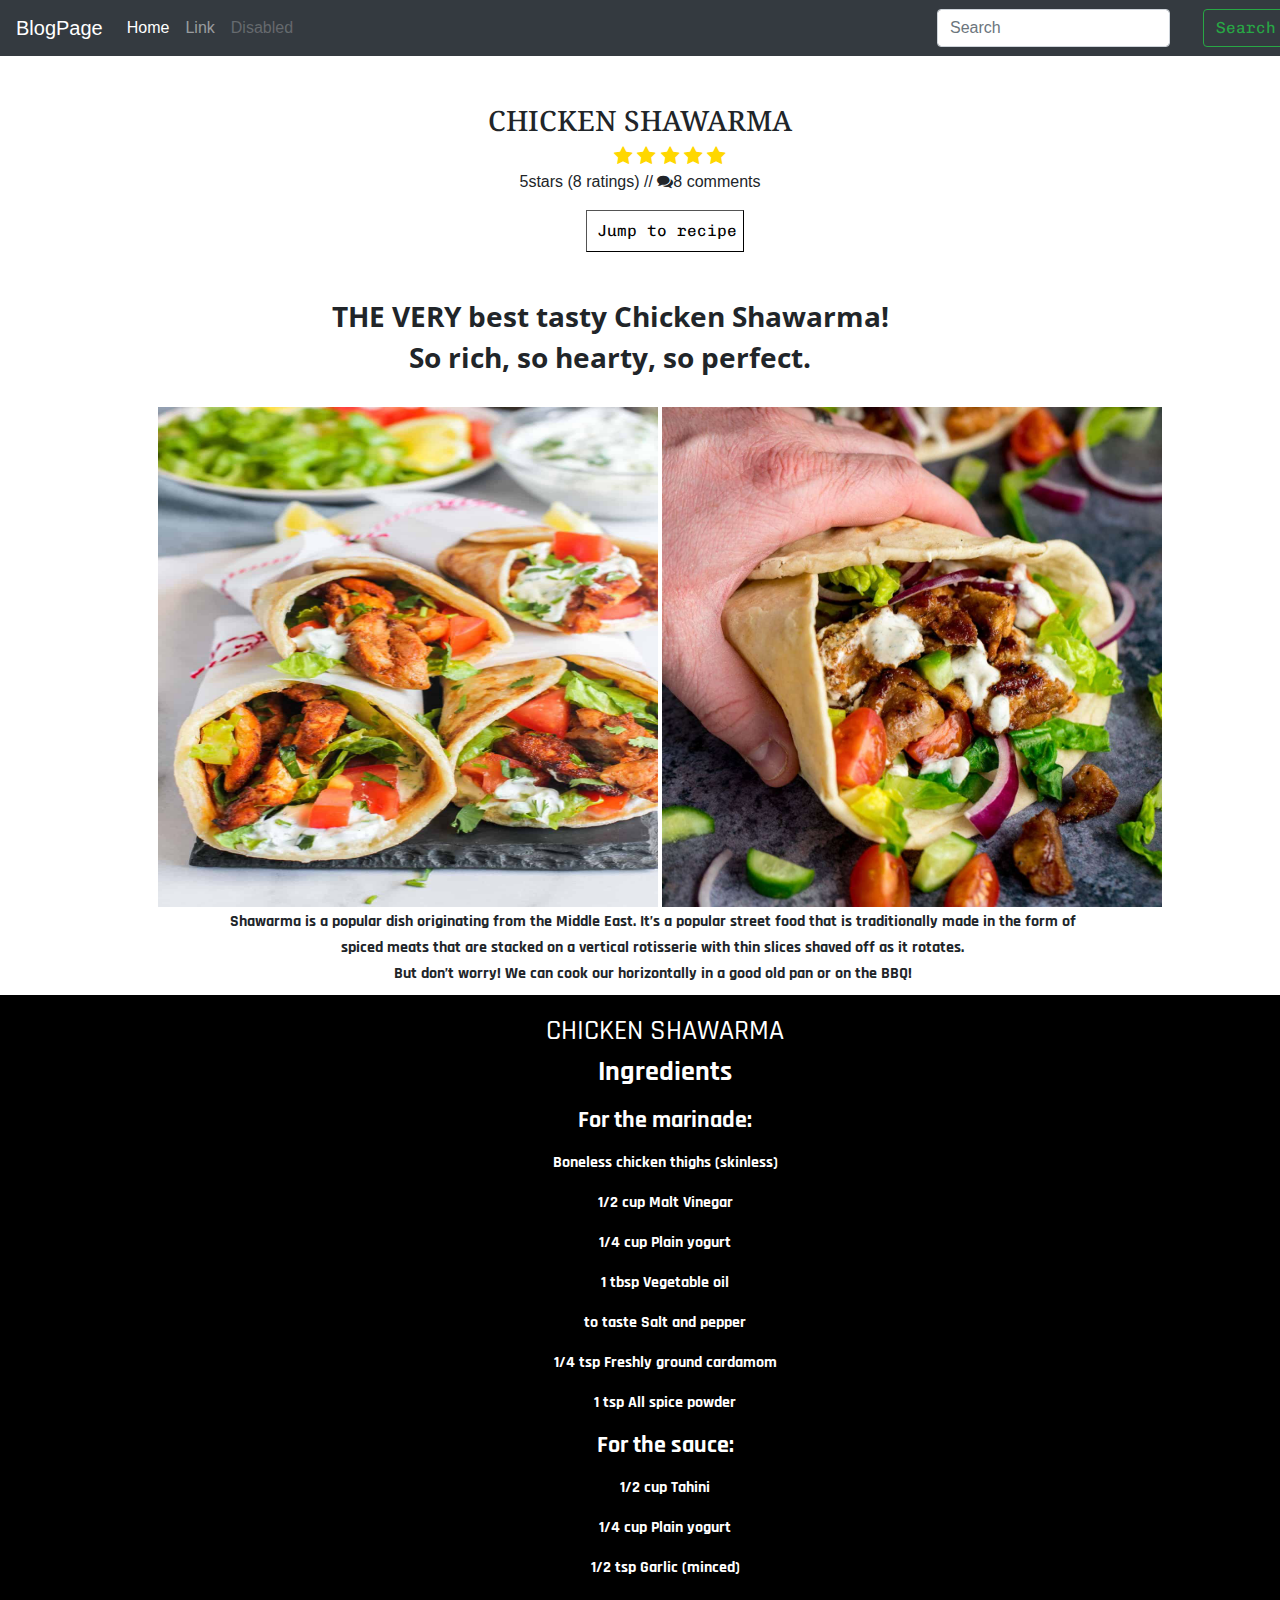
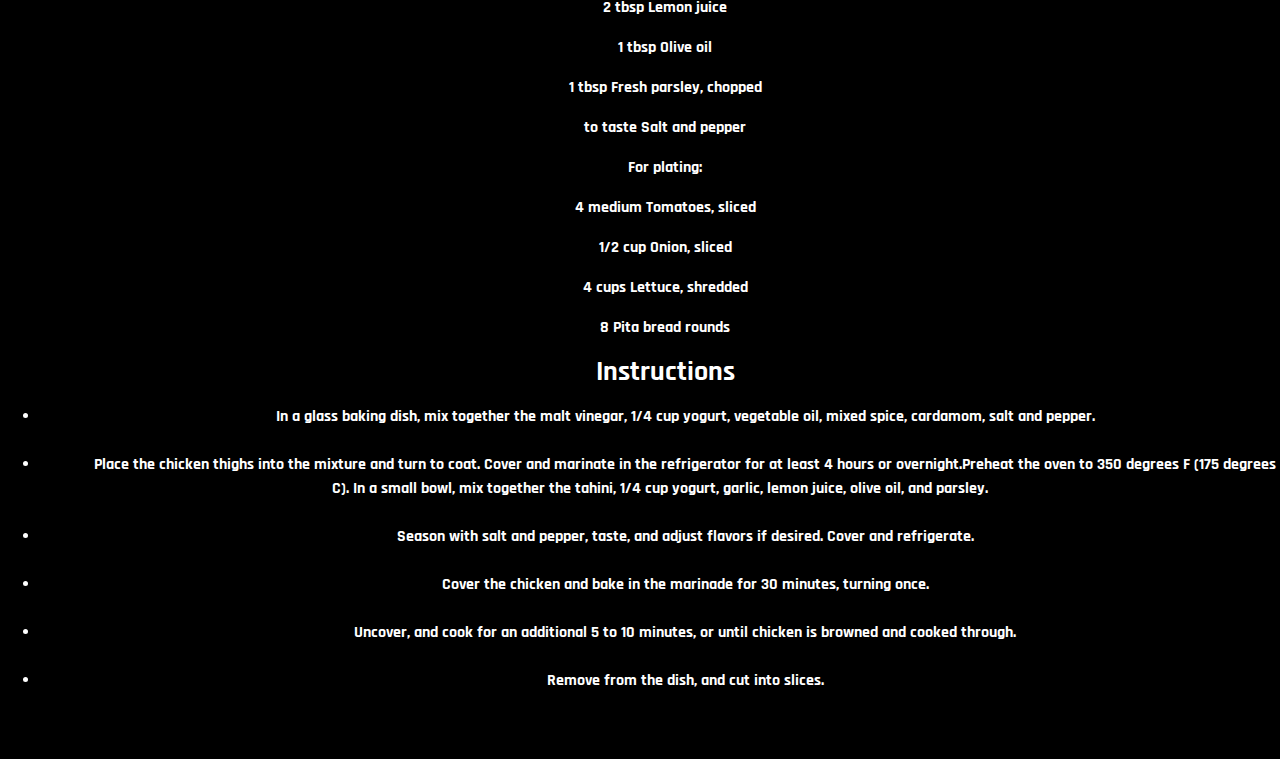
<file: FrontEndDev/shawarms.html>
<!DOCTYPE html>
<html lang="en">
<head>
    <meta charset="UTF-8">
    <meta http-equiv="X-UA-Compatible" content="IE=edge">
    <meta name="viewport" content="width=device-width, initial-scale=1.0">
    <link rel="preconnect" href="https://fonts.googleapis.com"><link rel="preconnect" href="https://fonts.gstatic.com" crossorigin><link href="https://fonts.googleapis.com/css2?family=Noto+Serif+NP+Hmong&display=swap" rel="stylesheet">
    <link rel="stylesheet" href="https://cdnjs.cloudflare.com/ajax/libs/font-awesome/4.7.0/css/font-awesome.min.css">
    <link rel="stylesheet" href="https://cdn.jsdelivr.net/npm/bootstrap@4.0.0/dist/css/bootstrap.min.css" integrity="sha384-Gn5384xqQ1aoWXA+058RXPxPg6fy4IWvTNh0E263XmFcJlSAwiGgFAW/dAiS6JXm" crossorigin="anonymous">
    <link rel="preconnect" href="https://fonts.googleapis.com"><link rel="preconnect" href="https://fonts.gstatic.com" crossorigin><link href="https://fonts.googleapis.com/css2?family=Chivo+Mono:wght@200&display=swap" rel="stylesheet">
    <link rel="stylesheet" href="https://cdnjs.cloudflare.com/ajax/libs/font-awesome/4.7.0/css/font-awesome.min.css">
    <link rel="preconnect" href="https://fonts.googleapis.com"><link rel="preconnect" href="https://fonts.gstatic.com" crossorigin><link href="https://fonts.googleapis.com/css2?family=Ubuntu:wght@300&display=swap" rel="stylesheet">
    <link rel="preconnect" href="https://fonts.googleapis.com"><link rel="preconnect" href="https://fonts.gstatic.com" crossorigin><link href="https://fonts.googleapis.com/css2?family=Rajdhani&display=swap" rel="stylesheet">
    <link rel="preconnect" href="https://fonts.googleapis.com"><link rel="preconnect" href="https://fonts.gstatic.com" crossorigin><link href="https://fonts.googleapis.com/css2?family=Dancing+Script:wght@700&display=swap" rel="stylesheet">
    <link rel="preconnect" href="https://fonts.googleapis.com"><link rel="preconnect" href="https://fonts.gstatic.com" crossorigin><link href="https://fonts.googleapis.com/css2?family=Noto+Serif+NP+Hmong&display=swap" rel="stylesheet">
    <link rel="preconnect" href="https://fonts.googleapis.com"><link rel="preconnect" href="https://fonts.gstatic.com" crossorigin><link href="https://fonts.googleapis.com/css2?family=Rubik:ital,wght@1,300&display=swap" rel="stylesheet">
    <link rel="preconnect" href="https://fonts.googleapis.com"><link rel="preconnect" href="https://fonts.gstatic.com" crossorigin><link href="https://fonts.googleapis.com/css2?family=IM+Fell+Double+Pica:ital@1&display=swap" rel="stylesheet">
    <link rel="preconnect" href="https://fonts.googleapis.com"><link rel="preconnect" href="https://fonts.gstatic.com" crossorigin><link href="https://fonts.googleapis.com/css2?family=Open+Sans:ital,wght@1,300&display=swap" rel="stylesheet">
    <link rel="stylesheet" href="quickbut.css">
    <title>Chicken Shawarma</title>
</head>
<body>
    <div class = "class2">
        <nav class=" navbar navbar-expand-lg navbar-dark bg-dark">
          <a class=" center1 navbar-brand" href="#">BlogPage</a>
          <button class="navbar-toggler" type="button" data-toggle="collapse" data-target="#navbarTogglerDemo02" aria-controls="navbarTogglerDemo02" aria-expanded="false" aria-label="Toggle navigation">
            <span class="navbar-toggler-icon"></span>
          </button>
        
          <div class="center collapse navbar-collapse" id="navbarTogglerDemo02">
            <ul class="navbar-nav mr-auto mt-2 mt-lg-0">
              <li class="nav-item active">
                <a class="nav-link" href="#">Home <span class="sr-only">(current)</span></a>
              </li>
              <li class="nav-item">
                <a class="nav-link" href="#">Link</a>
              </li>
              <li class="nav-item">
                <a class="nav-link disabled" href="#">Disabled</a>
              </li>
            </ul>
            <form class="form-inline my-2 my-lg-0">
              <input class="form-control mr-sm-2" type="search" placeholder="Search">
              <button class="btn btn-outline-success my-2 my-sm-0" type="submit">Search</button>
            </form>
          </div>
        </nav>
        
        <br><br>

        <div class="div">
        <h3 class="heading">CHICKEN SHAWARMA</h3>
        
<span class="fa jax fa-star checked"></span>
<span class="fa jax fa-star checked"></span>
<span class="fa jax fa-star checked"></span>
<span class="fa jax fa-star checked"></span>
<span class="fa jax fa-star checked"></span>
<p>5stars (8 ratings) //
 
 
    <i class="fa fa-comments"></i>8 comments</p>
    <a href="#section1"><button>Jump to recipe</button></a>
    <br><br><br>
    
    <h3 class="headh3"><b>THE VERY best tasty Chicken Shawarma!</b></h3>
    <h3 class="headh3"><b> So rich, so hearty, so perfect.</b>  </h3><br>


<div class="div2">
    <img class="img-ramen" src="BMSCE_FoodBlog/image/shawarma1.jpg" width="500px" height="500px">
    <img class="img-ramen" src="BMSCE_FoodBlog/image/shawarma2.jpg" width="500px" height="500px">
    <!-- <img class="jeff"src="https://fsa.zobj.net/crop.php?r=[base64]" width="300px" height="380"> -->
    <!-- <div class="jeff-div">
        <p>Hey I am Jeff</p>
        <br><br>
        <p class="jeff-p">Come join me in my culinary </p>
        <p class="jeff-p"> adventures .where we'll be using </p>
        <p class="jeff-p">simple, fresh ingredients and </p>
        <p class="jeff-p">transforming them into sophisticated </p>
        <p class="jeff-p">and elegant meals for the everyday </p>
        <p class="jeff-p">home cook</p>
    </div> -->
    <br><br><p class="image-con"><strong>Shawarma is a popular dish originating from the Middle East. It’s a popular street food that is traditionally made in the form of</strong></p>
    <p class="image-con"><strong>spiced meats that are stacked on a vertical rotisserie with thin slices shaved off as it rotates.<strong></strong> </p>
    <p class="image-con"><strong>But don’t worry! We can cook our horizontally in a good old pan or on the BBQ!
         </strong></p>
<div class="classss">
  <section id="section1">
    <div class="recipe">
        <h3>CHICKEN SHAWARMA</h3>
        <h3><strong>Ingredients</strong></h3>
        <p class="para"><strong><h4>For the marinade:</h4></strong>
        </p>
        <p class="para">
            Boneless chicken thighs (skinless)
        </p>
        <p class="para">
            1/2 cup Malt Vinegar
        </p>
        <p class="para">
            1/4 cup Plain yogurt
        </p>
        <p class="para">
            1 tbsp Vegetable oil
        </p>
        <p class="para">
            to taste Salt and pepper
        </p>
        <p class="para">
            1/4 tsp Freshly ground cardamom
        </p>
        <p class="para">
            1 tsp All spice powder
        </p>
        <p class="para"><strong><h4>For the sauce:</h4></strong>
            
        </p>
        <p class="para">
            1/2 cup Tahini
        </p>
        <p class="para">
            1/4 cup Plain yogurt
        </p>
        <p class="para">
            1/2 tsp Garlic (minced)
        </p>
        <p class="para">
            2 tbsp Lemon juice
        </p>
        <p class="para">
            1 tbsp Olive oil
        </p>
        <p class="para">
            1 tbsp Fresh parsley, chopped
        </p>
        <p class="para">
            to taste Salt and pepper
        </p>
        <p class="para">
            For plating:
        </p>
        <p class="para">
            4 medium Tomatoes, sliced
        </p>
        <p class="para">
            1/2 cup Onion, sliced
        </p>
        <p class="para">
            4 cups Lettuce, shredded
        </p>
        <p class="para">
            8 Pita bread rounds
        </p>
    
   
      <h3><strong>Instructions</strong></h3>
      <p class="para">
      <ul>
        <li>In a glass baking dish, mix together the malt vinegar, 1/4 cup yogurt, vegetable oil, mixed spice, cardamom, salt and pepper.</li><br>
        <li>Place the chicken thighs into the mixture and turn to coat. Cover and marinate in the refrigerator for at least 4 hours or overnight.Preheat the oven to 350 degrees F (175 degrees C).
             In a small bowl, mix together the tahini, 1/4 cup yogurt, garlic, lemon juice, olive oil, and parsley.
        </li><br>
        <li>Season with salt and pepper, taste, and adjust flavors if desired. Cover and refrigerate.</li><br>
        <li>Cover the chicken and bake in the marinade for 30 minutes, turning once.</li><br>
        <li>Uncover, and cook for an additional 5 to 10 minutes, or until chicken is browned and cooked through.</li><br>
        <li>Remove from the dish, and cut into slices.</li><br>
      </ul>
      
  
  </div>
</section>
</div>

</div>
        </div>
    
</body>
</html>
<!-- 1 tablespoon olive oil
▢1 pound lean ground beef
▢½ teaspoon salt
▢½ teaspoon black pepper
▢1 onion diced
▢2 garlic cloves minced
▢1 teaspoon oregano
▢1 teaspoon basil
▢½ teaspoon crushed red pepper
▢2 15-ounce cans crushed tomatoes

▢2 tablespoons tomato paste
▢16 ounces Spaghetti or penne pasta for serving
▢Fresh basil for serving -->
</file>
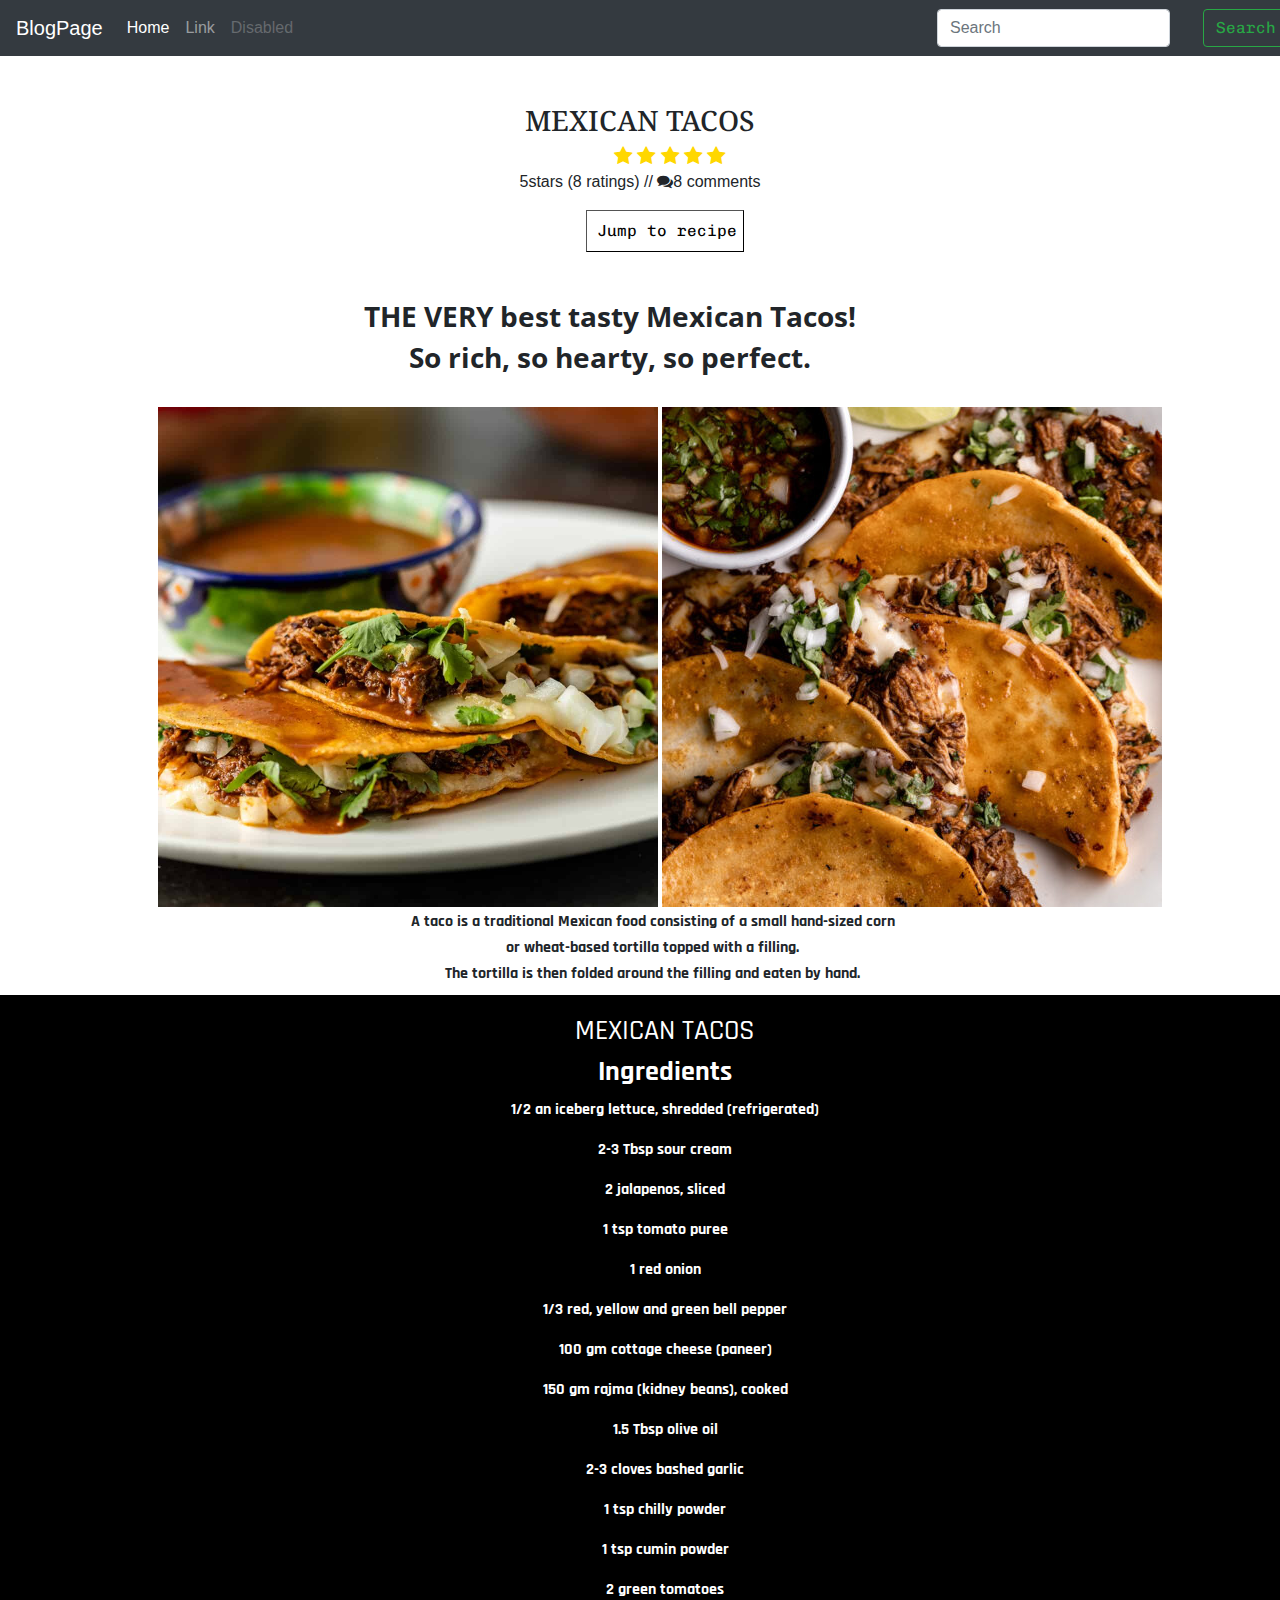
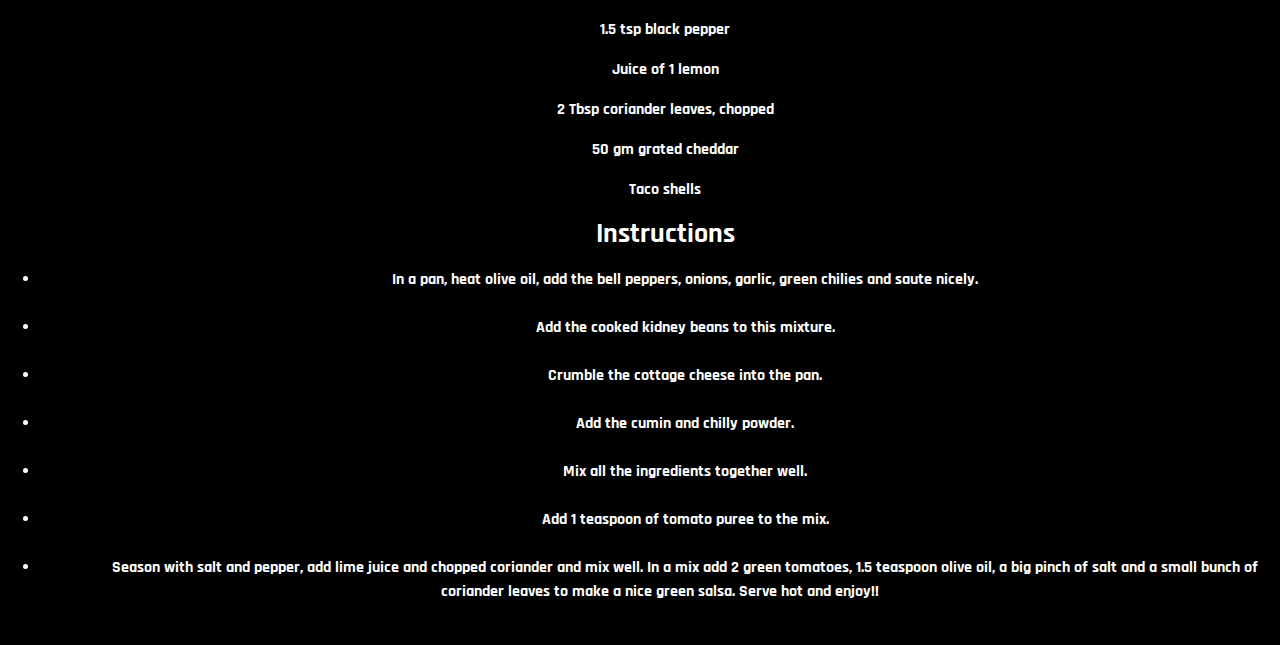
<file: FrontEndDev/tacos.html>
<!DOCTYPE html>
<html lang="en">
<head>
    <meta charset="UTF-8">
    <meta http-equiv="X-UA-Compatible" content="IE=edge">
    <meta name="viewport" content="width=device-width, initial-scale=1.0">
    <link rel="preconnect" href="https://fonts.googleapis.com"><link rel="preconnect" href="https://fonts.gstatic.com" crossorigin><link href="https://fonts.googleapis.com/css2?family=Noto+Serif+NP+Hmong&display=swap" rel="stylesheet">
    <link rel="stylesheet" href="https://cdnjs.cloudflare.com/ajax/libs/font-awesome/4.7.0/css/font-awesome.min.css">
    <link rel="stylesheet" href="https://cdn.jsdelivr.net/npm/bootstrap@4.0.0/dist/css/bootstrap.min.css" integrity="sha384-Gn5384xqQ1aoWXA+058RXPxPg6fy4IWvTNh0E263XmFcJlSAwiGgFAW/dAiS6JXm" crossorigin="anonymous">
    <link rel="preconnect" href="https://fonts.googleapis.com"><link rel="preconnect" href="https://fonts.gstatic.com" crossorigin><link href="https://fonts.googleapis.com/css2?family=Chivo+Mono:wght@200&display=swap" rel="stylesheet">
    <link rel="stylesheet" href="https://cdnjs.cloudflare.com/ajax/libs/font-awesome/4.7.0/css/font-awesome.min.css">
    <link rel="preconnect" href="https://fonts.googleapis.com"><link rel="preconnect" href="https://fonts.gstatic.com" crossorigin><link href="https://fonts.googleapis.com/css2?family=Ubuntu:wght@300&display=swap" rel="stylesheet">
    <link rel="preconnect" href="https://fonts.googleapis.com"><link rel="preconnect" href="https://fonts.gstatic.com" crossorigin><link href="https://fonts.googleapis.com/css2?family=Rajdhani&display=swap" rel="stylesheet">
    <link rel="preconnect" href="https://fonts.googleapis.com"><link rel="preconnect" href="https://fonts.gstatic.com" crossorigin><link href="https://fonts.googleapis.com/css2?family=Dancing+Script:wght@700&display=swap" rel="stylesheet">
    <link rel="preconnect" href="https://fonts.googleapis.com"><link rel="preconnect" href="https://fonts.gstatic.com" crossorigin><link href="https://fonts.googleapis.com/css2?family=Noto+Serif+NP+Hmong&display=swap" rel="stylesheet">
    <link rel="preconnect" href="https://fonts.googleapis.com"><link rel="preconnect" href="https://fonts.gstatic.com" crossorigin><link href="https://fonts.googleapis.com/css2?family=Rubik:ital,wght@1,300&display=swap" rel="stylesheet">
    <link rel="preconnect" href="https://fonts.googleapis.com"><link rel="preconnect" href="https://fonts.gstatic.com" crossorigin><link href="https://fonts.googleapis.com/css2?family=IM+Fell+Double+Pica:ital@1&display=swap" rel="stylesheet">
    <link rel="preconnect" href="https://fonts.googleapis.com"><link rel="preconnect" href="https://fonts.gstatic.com" crossorigin><link href="https://fonts.googleapis.com/css2?family=Open+Sans:ital,wght@1,300&display=swap" rel="stylesheet">
    <link rel="stylesheet" href="quickbut.css">
    <title>Mexican Tacos</title>
</head>
<body>
    <div class = "class2">
        <nav class=" navbar navbar-expand-lg navbar-dark bg-dark">
          <a class=" center1 navbar-brand" href="#">BlogPage</a>
          <button class="navbar-toggler" type="button" data-toggle="collapse" data-target="#navbarTogglerDemo02" aria-controls="navbarTogglerDemo02" aria-expanded="false" aria-label="Toggle navigation">
            <span class="navbar-toggler-icon"></span>
          </button>
        
          <div class="center collapse navbar-collapse" id="navbarTogglerDemo02">
            <ul class="navbar-nav mr-auto mt-2 mt-lg-0">
              <li class="nav-item active">
                <a class="nav-link" href="#">Home <span class="sr-only">(current)</span></a>
              </li>
              <li class="nav-item">
                <a class="nav-link" href="#">Link</a>
              </li>
              <li class="nav-item">
                <a class="nav-link disabled" href="#">Disabled</a>
              </li>
            </ul>
            <form class="form-inline my-2 my-lg-0">
              <input class="form-control mr-sm-2" type="search" placeholder="Search">
              <button class="btn btn-outline-success my-2 my-sm-0" type="submit">Search</button>
            </form>
          </div>
        </nav>
        
        <br><br>

        <div class="div">
        <h3 class="heading">MEXICAN TACOS</h3>
        
<span class="fa jax fa-star checked"></span>
<span class="fa jax fa-star checked"></span>
<span class="fa jax fa-star checked"></span>
<span class="fa jax fa-star checked"></span>
<span class="fa jax fa-star checked"></span>
<p>5stars (8 ratings) //
 
 
    <i class="fa fa-comments"></i>8 comments</p>
    <a href="#section1"><button>Jump to recipe</button></a>
    <br><br><br>
    
    <h3 class="headh3"><b>THE VERY best tasty Mexican Tacos!</b></h3>
    <h3 class="headh3"><b> So rich, so hearty, so perfect.</b>  </h3><br>


<div class="div2">
    <img class="img-ramen" src="BMSCE_FoodBlog/image/taco1.jpg" width="500px" height="500px">
    <img class="img-ramen" src="BMSCE_FoodBlog/image/taco2.jpg" width="500px" height="500px">
    <!-- <img class="jeff"src="https://fsa.zobj.net/crop.php?r=[base64]" width="300px" height="380"> -->
    <!-- <div class="jeff-div">
        <p>Hey I am Jeff</p>
        <br><br>
        <p class="jeff-p">Come join me in my culinary </p>
        <p class="jeff-p"> adventures .where we'll be using </p>
        <p class="jeff-p">simple, fresh ingredients and </p>
        <p class="jeff-p">transforming them into sophisticated </p>
        <p class="jeff-p">and elegant meals for the everyday </p>
        <p class="jeff-p">home cook</p>
    </div> -->
    <br><br><p class="image-con"><strong>A taco is a traditional Mexican food consisting of a small hand-sized corn</strong></p>
    <p class="image-con"><strong>or wheat-based tortilla topped with a filling.<strong></strong> </p>
    <p class="image-con"><strong>The tortilla is then folded around the filling and eaten by hand. 
         </strong></p>
<div class="classss">
  <section id="section1">
    <div class="recipe">
        <h3>MEXICAN TACOS</h3>
        <h3><strong>Ingredients</strong></h3>
        <p class="para">
            1/2 an iceberg lettuce, shredded (refrigerated)
        </p>
        <p class="para">
            2-3 Tbsp sour cream
        </p>
        <p class="para">
            2 jalapenos, sliced
        </p>
        <p class="para">
            1 tsp tomato puree
        </p>
        <p class="para">
            1 red onion
        </p>
        <p class="para">
            1/3 red, yellow and green bell pepper
        </p>
        <p class="para">
            100 gm cottage cheese (paneer)
        </p>
        <p class="para">
            150 gm rajma (kidney beans), cooked
        </p>
        <p class="para">
            1.5 Tbsp olive oil
        </p>
        <p class="para">
            2-3 cloves bashed garlic
        </p>
        <p class="para">
            1 tsp chilly powder
        </p>
        <p class="para">
            1 tsp cumin powder
        </p>
        <p class="para">
            2 green tomatoes
        </p>
        <p class="para">
            1.5 tsp black pepper
        </p>
        <p class="para">
            Juice of 1 lemon
        </p>
        <p class="para">
            2 Tbsp coriander leaves, chopped
        </p>
        <p class="para">
            50 gm grated cheddar
        </p>
        <p class="para">
            Taco shells
        </p>
    
   
      <h3><strong>Instructions</strong></h3>
      <p class="para">
      <ul>
        <li>In a pan, heat olive oil, add the bell peppers, onions, garlic, green chilies and saute nicely.</li><br>
        <li>Add the cooked kidney beans to this mixture.</li><br>
        <li>Crumble the cottage cheese into the pan.</li><br>
        <li>Add the cumin and chilly powder.</li><br>
        <li>Mix all the ingredients together well.</li><br>
        <li>Add 1 teaspoon of tomato puree to the mix.</li><br>
        <li>Season with salt and pepper, add lime juice and chopped coriander and mix well. In a mix add 2 green tomatoes, 1.5 teaspoon olive oil, a big pinch of salt and a small bunch of coriander leaves to make a nice green salsa. Serve hot and enjoy!!</li>
      </ul>
      
  
  </div>
</section>
</div>

</div>
        </div>
    
</body>
</html>
<!-- 1 tablespoon olive oil
▢1 pound lean ground beef
▢½ teaspoon salt
▢½ teaspoon black pepper
▢1 onion diced
▢2 garlic cloves minced
▢1 teaspoon oregano
▢1 teaspoon basil
▢½ teaspoon crushed red pepper
▢2 15-ounce cans crushed tomatoes

▢2 tablespoons tomato paste
▢16 ounces Spaghetti or penne pasta for serving
▢Fresh basil for serving -->
</file>
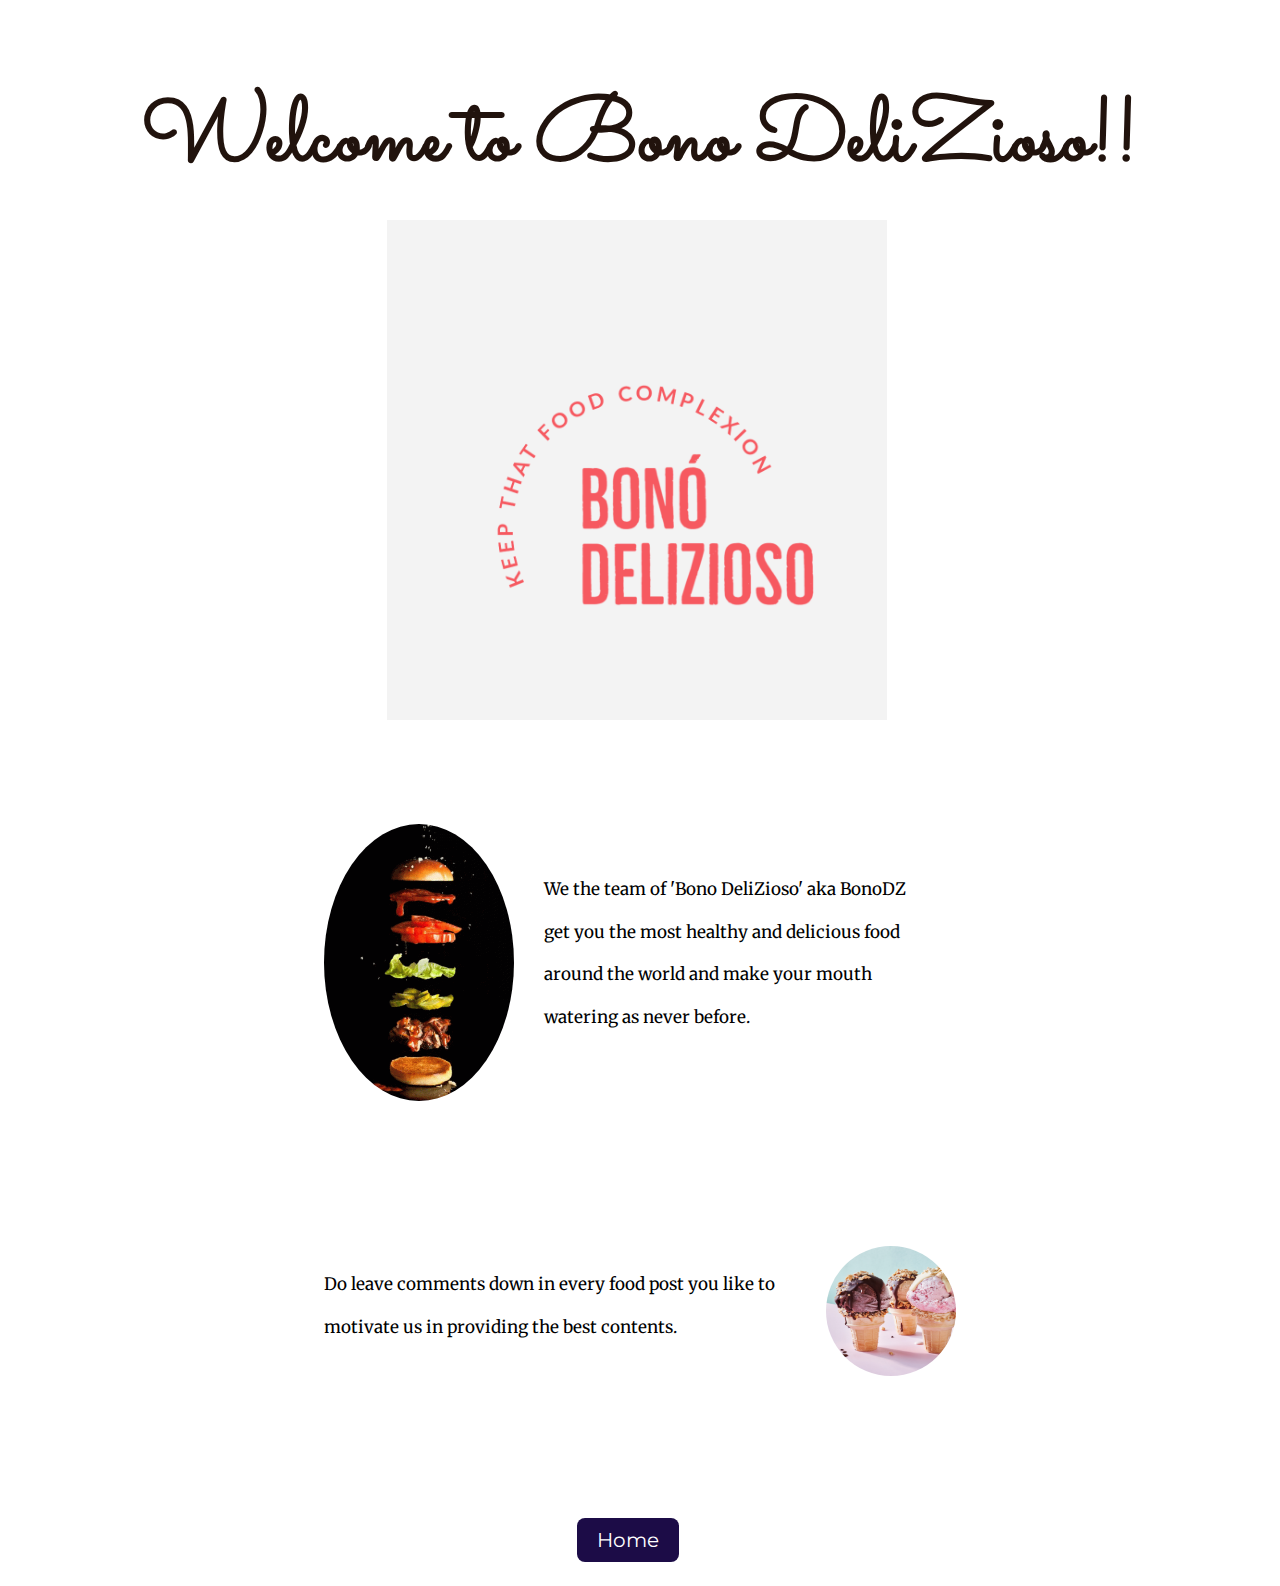
<file: FrontEndDev/BMSCE_FoodBlog/bono.html>
<!DOCTYPE html>
<html lang="en">
<head>
    <meta charset="UTF-8">
    <meta http-equiv="X-UA-Compatible" content="IE=edge">
    <meta name="viewport" content="width=device-width, initial-scale=1.0">
    <link rel="shortcut icon" type="x-icon" href="image/logo4.jpeg">
    <title>Intro</title>
    <link rel="stylesheet" href="bono.css">
    <link rel="preconnect" href="https://fonts.googleapis.com">
  <link rel="preconnect" href="https://fonts.gstatic.com" crossorigin>
  <link href="https://fonts.googleapis.com/css2?family=Josefin+Sans:ital,wght@1,200&family=Merriweather&family=Montserrat&family=Oswald:wght@300&family=Sacramento&display=swap" rel="stylesheet">
</head>
<body>
    <h1 id="head">Welcome to Bono DeliZioso!!</h1>
    <div class="image">
        <img src="image\logo-bono.jpg" height="500px" width="500px">
    </div>
    <div class="intro-1">
        <img class="logo-1" src="image\burger_gif.gif" alt="logo">
        <p class="para">
            We the team of 'Bono DeliZioso' aka BonoDZ get you
            the most healthy and delicious food around the world and 
            make your mouth watering as never before.
        </p>
    </div>
    <div class="intro-2">
        <img class="logo-2" src="image\image1.jpg" alt="">
        <p>
            Do leave comments down in every food post you like
            to motivate us in providing the best contents.
        </p>
    </div>
    <div class="btn">
        <a href="index1.html" class="btn-1">
            Home
        </a>
    </div>

        
</body>
</html>
</file>
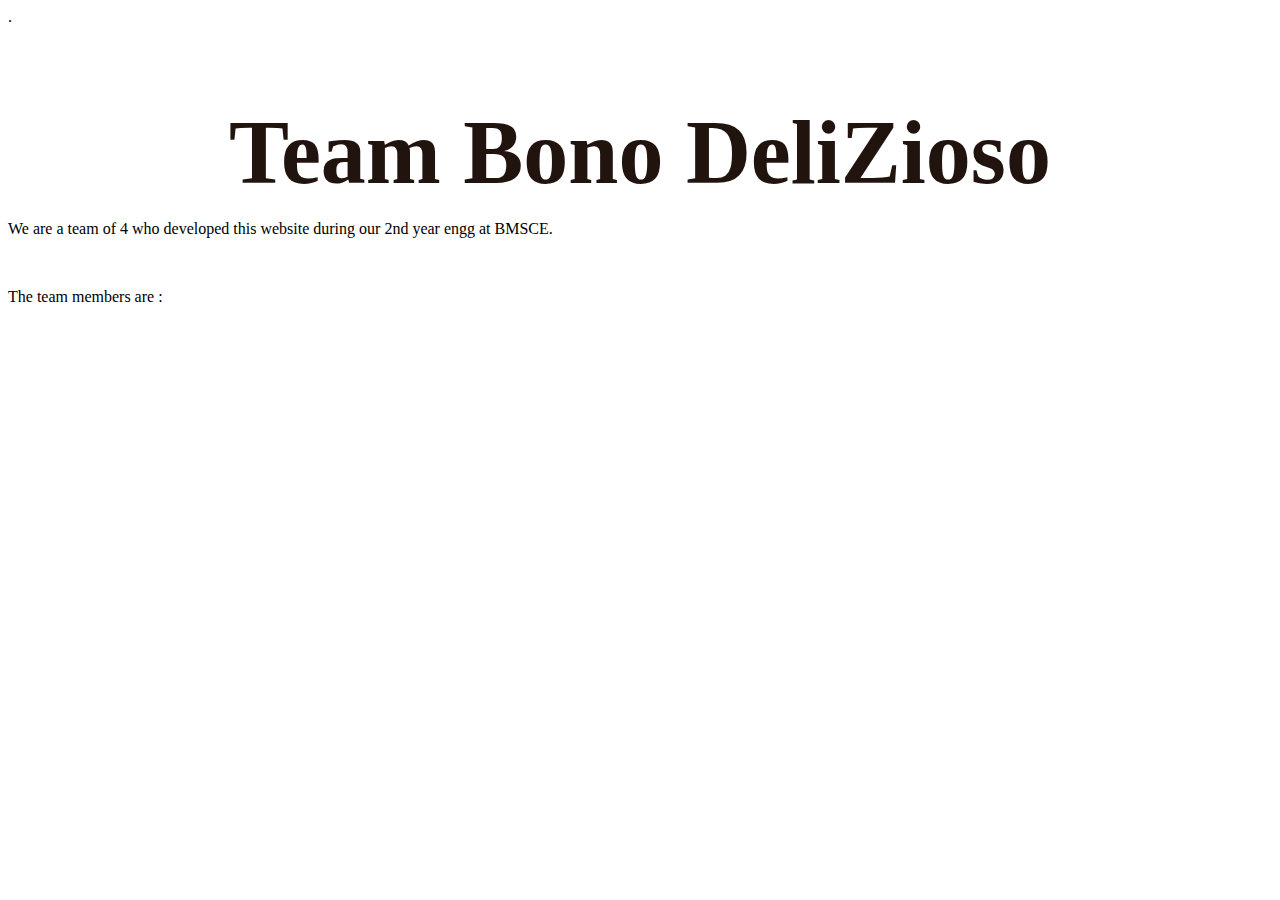
<file: FrontEndDev/BMSCE_FoodBlog/BonoDZ.html>
<!DOCTYPE html>
<html lang="en">
<head>
    <meta charset="UTF-8">
    <meta http-equiv="X-UA-Compatible" content="IE=edge">
    <meta name="viewport" content="width=device-width, initial-scale=1.0">
    <link rel="shortcut icon" type="x-icon" href="image/logo4.jpeg">
    <title>contact page</title>.
    <link rel="stylesheet" href="BonoDZ.css">
</head>
<body>
    <h1 class="head"><b>Team Bono DeliZioso</b></h1>
    <p>We are a team of 4 who developed this website during our 2nd year engg at BMSCE.</p>
    <br>
    <p>The team members are : </p>
</body>
</html>
</file>
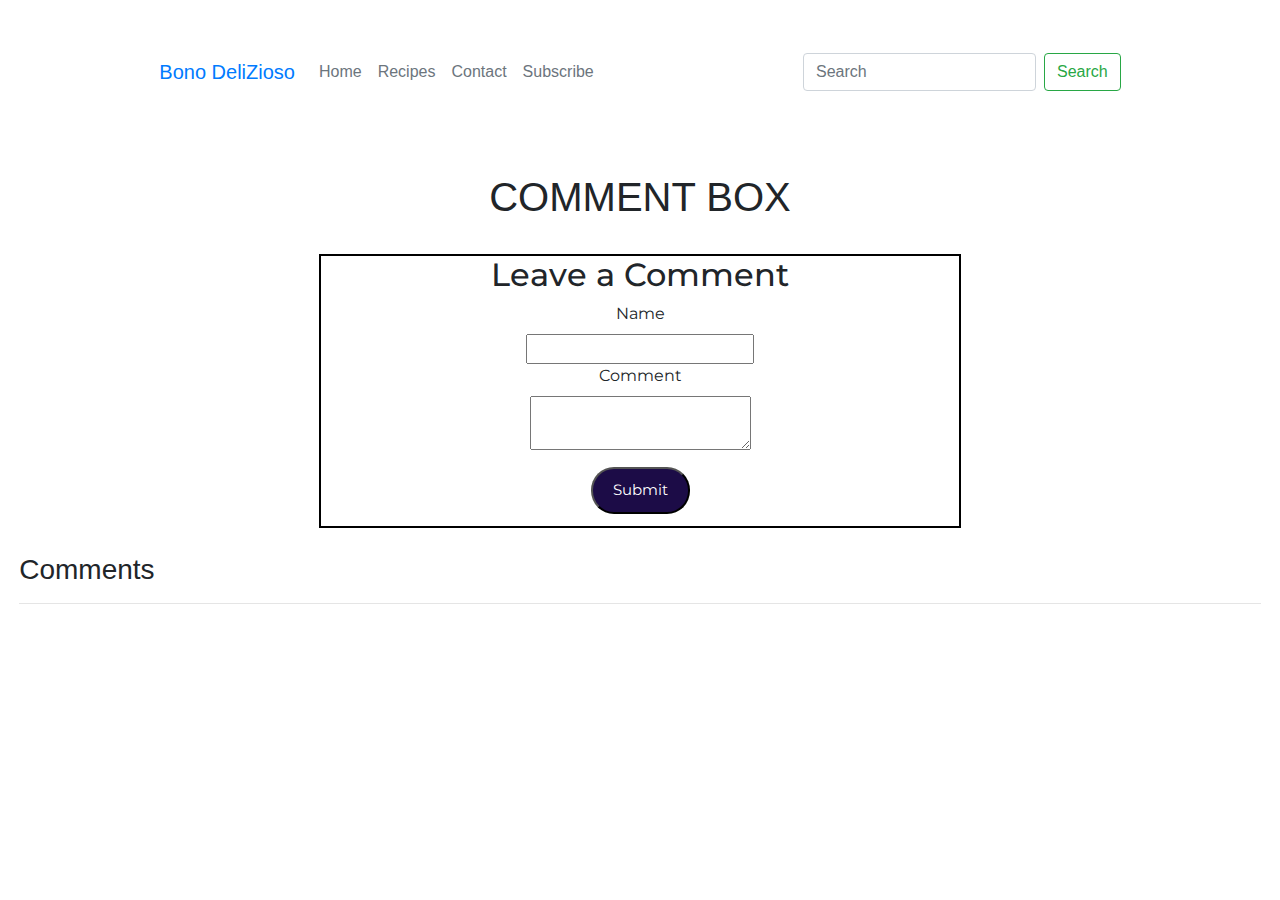
<file: FrontEndDev/BMSCE_FoodBlog/comment.html>
<!DOCTYPE html>
<html>
<head>
  <title>Comment Page</title>
  <link rel="stylesheet" href="comment.css">
  <link rel="preconnect" href="https://fonts.googleapis.com">
  <link rel="preconnect" href="https://fonts.gstatic.com" crossorigin>
  <link href="https://fonts.googleapis.com/css2?family=East+Sea+Dokdo&display=swap" rel="stylesheet">
  <link href="https://fonts.googleapis.com/css2?family=Josefin+Sans:ital,wght@1,200&family=Merriweather&family=Montserrat&family=Oswald:wght@300&family=Sacramento&display=swap" rel="stylesheet">
  <link rel="stylesheet" href="https://cdn.jsdelivr.net/npm/bootstrap@4.0.0/dist/css/bootstrap.min.css" integrity="sha384-Gn5384xqQ1aoWXA+058RXPxPg6fy4IWvTNh0E263XmFcJlSAwiGgFAW/dAiS6JXm" crossorigin="anonymous">
</head>
<body>
  <div class = "class2">
     <!-- <img class="logo" src="image/logo-main-2-modified.png" alt="logo" height="220px" width="220px">      -->
  <nav class="nnn navbar navbar-expand-lg">
    <a class=" center1 navbar-brand disabled" href="bono.html">Bono DeliZioso</a>
    <button class="navbar-toggler" type="button" data-toggle="collapse" data-target="#navbarTogglerDemo02" aria-controls="navbarTogglerDemo02" aria-expanded="false" aria-label="Toggle navigation">
      <span class="navbar-toggler-icon"></span>
    </button>
  
    <div class="center collapse navbar-collapse" id="navbarTogglerDemo02">
      <ul class="navbar-nav mr-auto mt-2 mt-lg-0">
        <li class="nav-item active">
          <a class="nav-link disabled" href="index1.html">Home <span class="sr-only">(current)</span></a>
        </li>
        <li class="nav-item">
          <a class="nav-link disabled" href="#">Recipes</a>
        </li>
        <li class="nav-item">
          <a class="nav-link disabled" href="#">Contact</a>
        </li>
        <li class="nav-item">
          <a class="nav-link disabled" href="register.html">Subscribe</a>
        </li>
      </ul>
      <form class="form-inline my-2 my-lg-0">
        <input class="form-control mr-sm-2" type="search" placeholder="Search">
        <button class="btn btn-outline-success my-2 my-sm-0" type="submit">Search</button>
      </form>
    </div>
  </nav>
  <br><br>
</div>

    <div class="classs">
    <h1>COMMENT BOX</h1> 
    <div id="aaa">
        <div class="comment-form">
            <h2 class="h2">Leave a Comment</h2>
            <form id="comment-form">
              <label for="name">Name</label><br>
              <input type="text" id="name" name="name" required><br>
              <label for="comment">Comment</label><br>
              <textarea id="comment" name="comment" required></textarea><br>
              <button type="submit" class="submit">Submit</button>
            </form> 
        </div>
    </div>   
    
    
    <h3 class="h3">Comments</h3><hr>
    <div id="comments"></div>
    <script src="comment.js">
    </script>  
    </div>

</body>
</html>
</file>
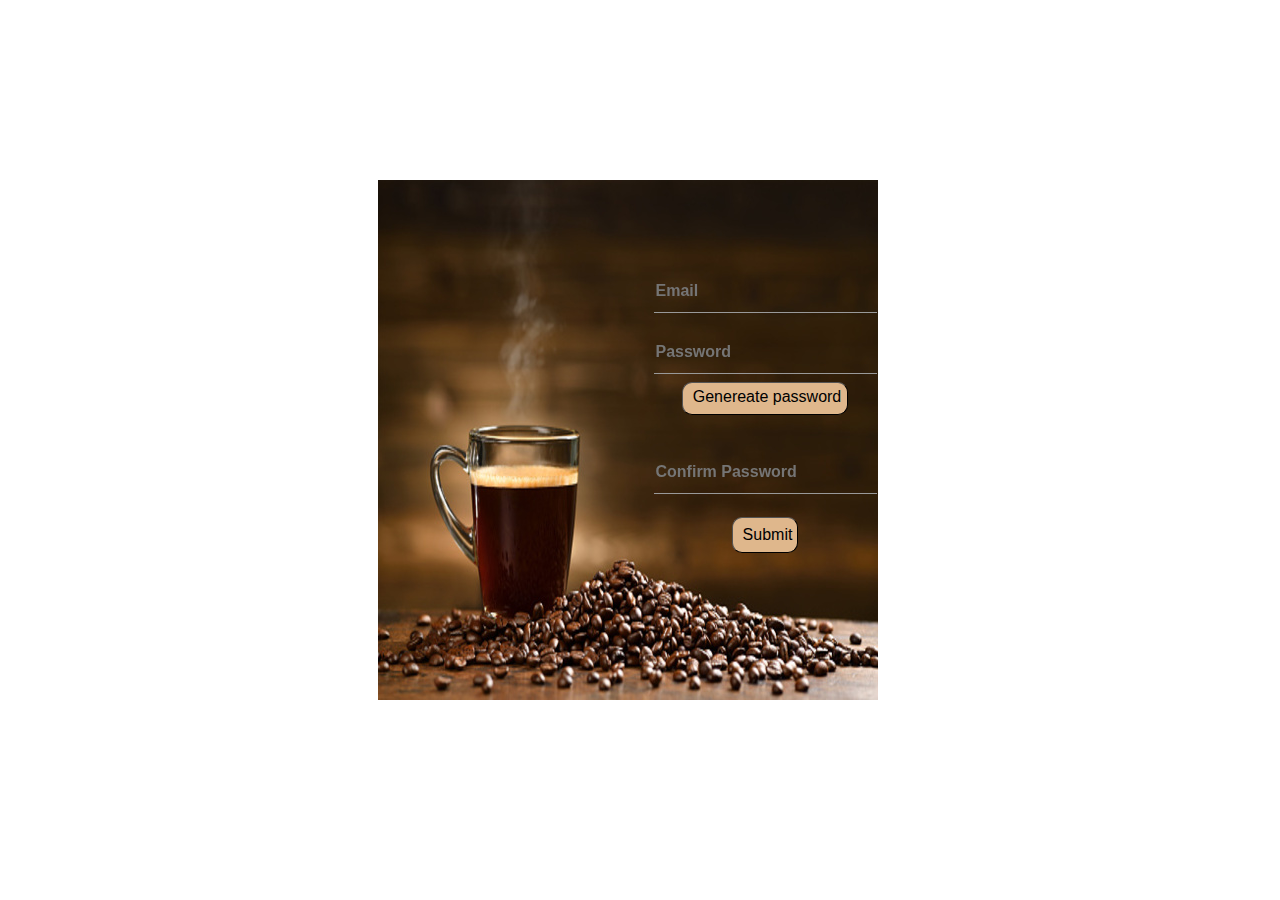
<file: FrontEndDev/BMSCE_FoodBlog/login.html>
<!DOCTYPE html>
<html lang="en">
<head>
    <meta charset="UTF-8">
    <meta http-equiv="X-UA-Compatible" content="IE=edge">
    <meta name="viewport" content="width=device-width, initial-scale=1.0">
    <link rel="preconnect" href="https://fonts.googleapis.com"><link rel="preconnect" href="https://fonts.gstatic.com" crossorigin><link href="https://fonts.googleapis.com/css2?family=Lobster&family=Rubik+Vinyl&family=Shadows+Into+Light&display=swap" rel="stylesheet">
    <link rel="shortcut icon" type="x-icon" href="image/logo4.jpeg">
    <title>Register Page</title>
   
    <link rel="stylesheet" href="login.css">
    <script type="text/javascript">
        var password = document.getElementById('password');

        function getPassword(){
            var chars = "1234567890qwertyuiopasdfghjklzxcvbnmQWERTYUIOPASDFGHJKLZXCVBNM!@#$%^&*()"
            var passwordLength = 12;
            var password = "";

            for(var i=0;i<passwordLength;i++){
                var randomNumber = Math.floor(Math.random() * chars.length);//math.floor returns smallest no
                password += chars.substring(randomNumber,randomNumber+1);
                // let text = "Hello world!"; 
                // let result = text.substring(1, 3); //result is el
            }
            document.getElementById('password').value = password;
            
        }
        
    </script>
    <script type="text/javascript">
        function validate()
        {
            var form = document.getElementById('form');
            var email_validate = document.getElementById('email');
            var password_validate = document.getElementById('password');
            var password_span = document.getElementById('password-span');
            var confirmpassword = document.getElementById('confirmpassword');
            // var text = document.getElementById('text').nodeValue;
            // var regx = /^[^ ]+@[^ ]+\.[a-z]{2,3}$/
            if(email_validate.value === '' || email_validate.value === null){
                alert("no blank values allowed");
                return false;   
            }

            if(password_validate.value === '' || password_validate.value === null){
                // alert("no blank values allowed");
                password_span.innerHTML = "no blank values allowed"
                return false;   
            }
            
            if(password_validate.value.length<=6){
                // alert('password must be longer than 6 charcters');
                password_span.innerHTML = "password must be longer than 6 charcters"
                // password_span.style.color = '#F8F988'
                return false;  
            }
            if(password_validate.value.length>=20){
                // alert('password must be less than 20 charcters');
                password_span.innerHTML = "password must be less than 20 charcters"
                return false;
            }
            if(!password_validate.value.match(/[0-9]/)){
                password_span.innerHTML = "password have at least a number"
                return false;
            }
            if(!password_validate.value.match(/[A-Z]/)){
                password_span.innerHTML = "password have at least a uppercase letter"
                return false;
            }
            if(!password_validate.value.match(/[!\@\#\$\%\^\&\*|(\)\[\]\{\}]/)){
                password_span.innerHTML = "password have at least a special case letter"
                return false;
            }
            if(password_validate.value !== confirmpassword.value){
                password_span.innerHTML = "passwords not matching"
                return false;
            }
            if(email_validate.value.match(pattern)){
                form.classList.add("valid");
                form.classList.remove("invalid");
                text.innerHTML = "please enter valid address";
                text.style.color = "#ff0000";
                return false;
            }
            else{
                true;
            }
        }

    </script>
   
</head>
<body>
    <div class="ddd">
        <div class="log">
            <div class="heady">
                <h1>Register</h1>
            </div>
        
        <form class="box" onsubmit=" return validate()" id="form" class="container" method="post" action="/" credentials: 'same-origin'>
            <div class="form-group">
            <input class="form-control" id="email" name="email" type="email" size="20" placeholder="Email" required>
            <br><br>
            </div>
    
            <div class="form-group1">
            <input class="form-control" id="password" name="password" size="20" placeholder="Password" required>
            <div class="form-group1-1">
                <button class="btn" type="submit" onclick="getPassword()">Genereate password</button>
            </div>
            
            <br><br>
            <span class="password-span" id ="password-span"></span>
            </div>
            
            <div class="form-group2">
    
            <input class="form-control" id="confirmpassword" name="confirmpassword" type="confirmpassword" placeholder="Confirm Password" size="20">
            </div> 
              <br>
            <div class="button_sub">
                <button class="reg-but" type="submit">Submit</button>
            </div>  
            
            <!-- <a href="https://formsubmit.co/el/dutaye">To connect with me</a> -->
        </form>
        </div>
    </div>
        
   
    
    
</body>
</html>
</file>
<file: FrontEndDev/quickbut.css>
html {
    align-items: center;
}

body {
    align-items: center;    
}
.div{
    display: inline-block;
    margin-left: auto;
margin-right: auto;
    align-self: center;
    text-align: center;
}
.jax{
    position: relative;
    left: 30px;
}
.heading{
    font-family: 'Noto Serif NP Hmong', serif;
}
.checked{

    display: inline-flex;
    color: gold;
    font-size: 20px;
    position: relative;
    right: 40px;
}
button{
    background-color: #fff;
    font-size: medium;
    padding-left: 10px;
    padding-top: 8px;
    padding-bottom: 8px;
    border-width: 0.9px;
    font-family: 'Chivo Mono', monospace;
    position: relative;
    left: 25px;

  }
  button:hover{
    background-color: black;
    color: white;
    

  }
  .afiliate{
    color: gray;
    position: relative;
    right: 30px;
  }
.headh3{
    font-family: 'Open Sans', sans-serif;
    position: relative;
    right: 30px;
}
.img-ramen{
    position: relative;
    left: 20px;
    align-self: center;
}
.div2{
    font-family: 'Rajdhani', sans-serif;
    line-height: 10px;
    text-align: center;
    align-content: center;
    align-self: center;
   
}
.recipe{
    /* background: linear-gradient(90deg, #FFC0CB 50%,); */
    /* background-color: black; */
    background-size: 100px auto;
    color: white;
    size: 100px;
    text-indent: 50px;
    line-height:1.5;
    text-align: center;
    align-items: center;
    
    
}
.jeff{
    position: relative;
    left: 130px;
    bottom: 400px;
}
.jeff-div{
    position: relative;
    left:1050px;
    bottom:430px;
    font-family: 'Dancing Script', cursive;
    font-size: 25px;
}
.jeff-p{
    position: relative;
    right: 140px;
    /* font-family: 'IM Fell Double Pica', serif; */
    font-family: 'Work Sans', sans-serif;
}
.image-con{
    position: relative;
    top: auto;
    padding-left: 2%;
    align-self: center;
    /* bottom: 180px;
    left:20px; */
}

/* #section1{
    justify-content: center;
    text-align: left;
    background-color: black;
    padding-left: 2%;
    padding-right: 10%;
} */

.classss {
    padding-top: 20px;

    padding-bottom: 2%;
    background-color: black;
    text-indent: 50px;
   
position: relative;
}

/* .para {
    background-color: black;
} */
</file>
<file: FrontEndDev/BMSCE_FoodBlog/bono.css>
body {
    justify-content: center;
    font-family: 'Merriweather', serif;
    font-size: 100%;
}

/* h1 {
    font-size: 3rem;
    text-align: center;
    font-family: serif;
} */

h1 {
    font-size: 5.625rem;
    /* 1em = 16px = 100% */
    margin: 50px auto 0 auto;
    text-align: center;
    font-family: 'Sacramento', cursive;
    color: #21130d;
}

.image {
    justify-content: center;
    padding-left: 30%;
    padding-top: 1%;
}

#head {
    padding-top: 2%;
}

.intro-1 {
    width: 50%;
    margin: 100px auto 100px auto;
    text-align: left;
    line-height: 2.5;
    font-size: 1.065rem;
}

.intro-2 {
    width: 50%;
    margin: 0 auto 100px;
    text-align: left;
    line-height: 2.5;
    font-size: 1.065rem;
    padding: 5%;
}

.logo-1 {
    width: 30%;
    float: left;
    border-radius: 50%;
    margin-right: 30px;
}

.logo-2 {
    height: 130px;
    width: 130px;
    float: right;
    border-radius: 50%;
    margin-left: 30px;
}

.para {
    padding: 7%;
}

.btn {
    justify-content: center;
    padding-left: 45%;
    padding-bottom: 2%;
}

.btn-1 {
    background: #1c0c47;
    justify-content: center;
    -webkit-border-radius: 8;
    -moz-border-radius: 8;
    border-radius: 8px;
    font-family: 'Montserrat', sans-serif;
    color: #ffffff;
    font-size: 20px;
    padding: 10px 20px 10px 20px;
    margin: 10px auto 20px;
    text-decoration:none;
}

.btn-1:hover{
    background: #4c3df1;
}
</file>
<file: FrontEndDev/BMSCE_FoodBlog/BonoDZ.css>
body {
    justify-content: center;
    font-family: 'Merriweather', serif;
    font-size: 100%;
}

h1 {
    font-size: 5.625rem;
    /* 1em = 16px = 100% */
    margin: 50px auto 0 auto;
    text-align: center;
    font-family: 'Sacramento', cursive;
    color: #21130d;
}

.head {
    padding-top: 2%;
}
</file>
<file: FrontEndDev/BMSCE_FoodBlog/comment.css>
*{
    justify-content: center;
}

body{
    padding: 1.5%;
}

.class2{
    text-align: center;
    position:relative;
    padding-left: 10%; 
    padding-right: 10% ;
    padding-top: 2%;
    /* display: flex; */
}

.classs{
    align-items: center;
    text-align: center;
    /* padding-left: 5%;
    padding-right: 5%; */
}

.comment-form{
    /* padding-top: 2%; */
    padding-bottom: 2%;
    border: 2px solid black;
    border-width: 2%;
    font-family: 'Montserrat', sans-serif;
}

h1{
    /* font-family: 'East Sea Dokdo', cursive; */
    font-family: 'East Sea Dokdo', cursive;
    font-size: 4.5rem;
    padding: 2%;
}

#aaa{
    padding-left: 300px;
    padding-right: 300px;
    padding-bottom: 2%;
}

.submit {
    background: #1c0c47;
    justify-content: center;
    border-radius: 23px;
    font-family: 'Montserrat', sans-serif;
    color: #ffffff;
    font-size: 15px;
    padding: 10px 20px 10px 20px;
    margin: 10px auto 20px;
    margin-bottom: 0px;
    text-decoration:none;
}

.submit:hover{
    background: #4c3df1;
}

h2,
h3{
    font-size: 25px;
    font-family: 'Montserrat', sans-serif;
}


h3,
#comments{
    text-align: left;
    justify-content: left;
    /* padding-right: 50%; */
}

.asdf{
    text-align: left;
    justify-content: left; 
}
</file>
<file: FrontEndDev/BMSCE_FoodBlog/login.css>
* {
    font-family: sans-serif;
   
}

body {
    background-color: #fff;
    justify-content: center;
}

.box {
    width: 500px;
    height: 520px;
    padding: 40px; 
    position:fixed;
    top: 50%;
    left: 50%;
    /* background-color: aqua; */
    transform: translate(-50%, -50%); 
    background: url("image/image20_re.jpg") no-repeat ;
    text-align: center;
    padding: 10px 12px;
    z-index: -1;
    
}
.form-group{
    padding-top: 80px;
    padding-left: 50%;
    border: none;
    background: transparent;
    outline: none;
}
h1{
    justify-content: center;
    text-align: center;
    z-index: 1;
    color: #fff;
    font-style:inherit;
}
.reg-but{
    text-align: center;
    padding-right: 2%;

}
button{
    background-color: #DFB78C;
    font-size: medium;
    padding-left: 10px;
    padding-top: 8px;
    padding-bottom: 8px;
    border-radius: 10px;
    border-width: 0.9px;
}
button:hover{
    background-color: #49281A;
    color: white;
    box-shadow: 0 12px 16px 0 rgba(0,0,0,0.24), 0 17px 50px 0 rgba(0,0,0,0.19)
}
.form-group2{
    padding-left: 50%;
    padding-bottom: 1%;
}
.log input[type="email"],input[id="password"],input[id="confirmpassword"]{
    border: none;
    border-bottom: 1px solid #999;
    background: transparent;
    outline: none;
    height: 40px;
    color: #fff;
    font-size: 16px;
}
.password-span{
    color: #F8F988;
    font-family: 'Lobster', cursive;
font-family: 'Rubik Vinyl', cursive;
font-family: 'Shadows Into Light', cursive;
}
.a{
    color: #fff;
    font-family: 'Lobster', cursive;
    font-family: 'Rubik Vinyl', cursive;
    font-family: 'Shadows Into Light', cursive;
    font-size: 20px;
}

.heady {
    padding-top: 50px;
    justify-content: center;
    text-align: center;  
}

.form-group1 {
    padding-left: 50%;
}

.btn {
    justify-content: center;
    padding-top: 2%;
}

.form-group1-1 {
    padding-top: 3%;
    text-align: center;
}

.button_sub {
    padding-left: 50%;
}

.class2{
    text-align: center;
    position:relative;
    padding-left: 10%; 
    padding-right: 10% ;
    padding-top: 2%;
    /* display: flex; */
}

.form-control[type = "email"],.form-control[name = "password"],.form-control[type = "confirmpassword"]{
    font-weight:bolder  ;
    font-size:medium;
}
</file>
